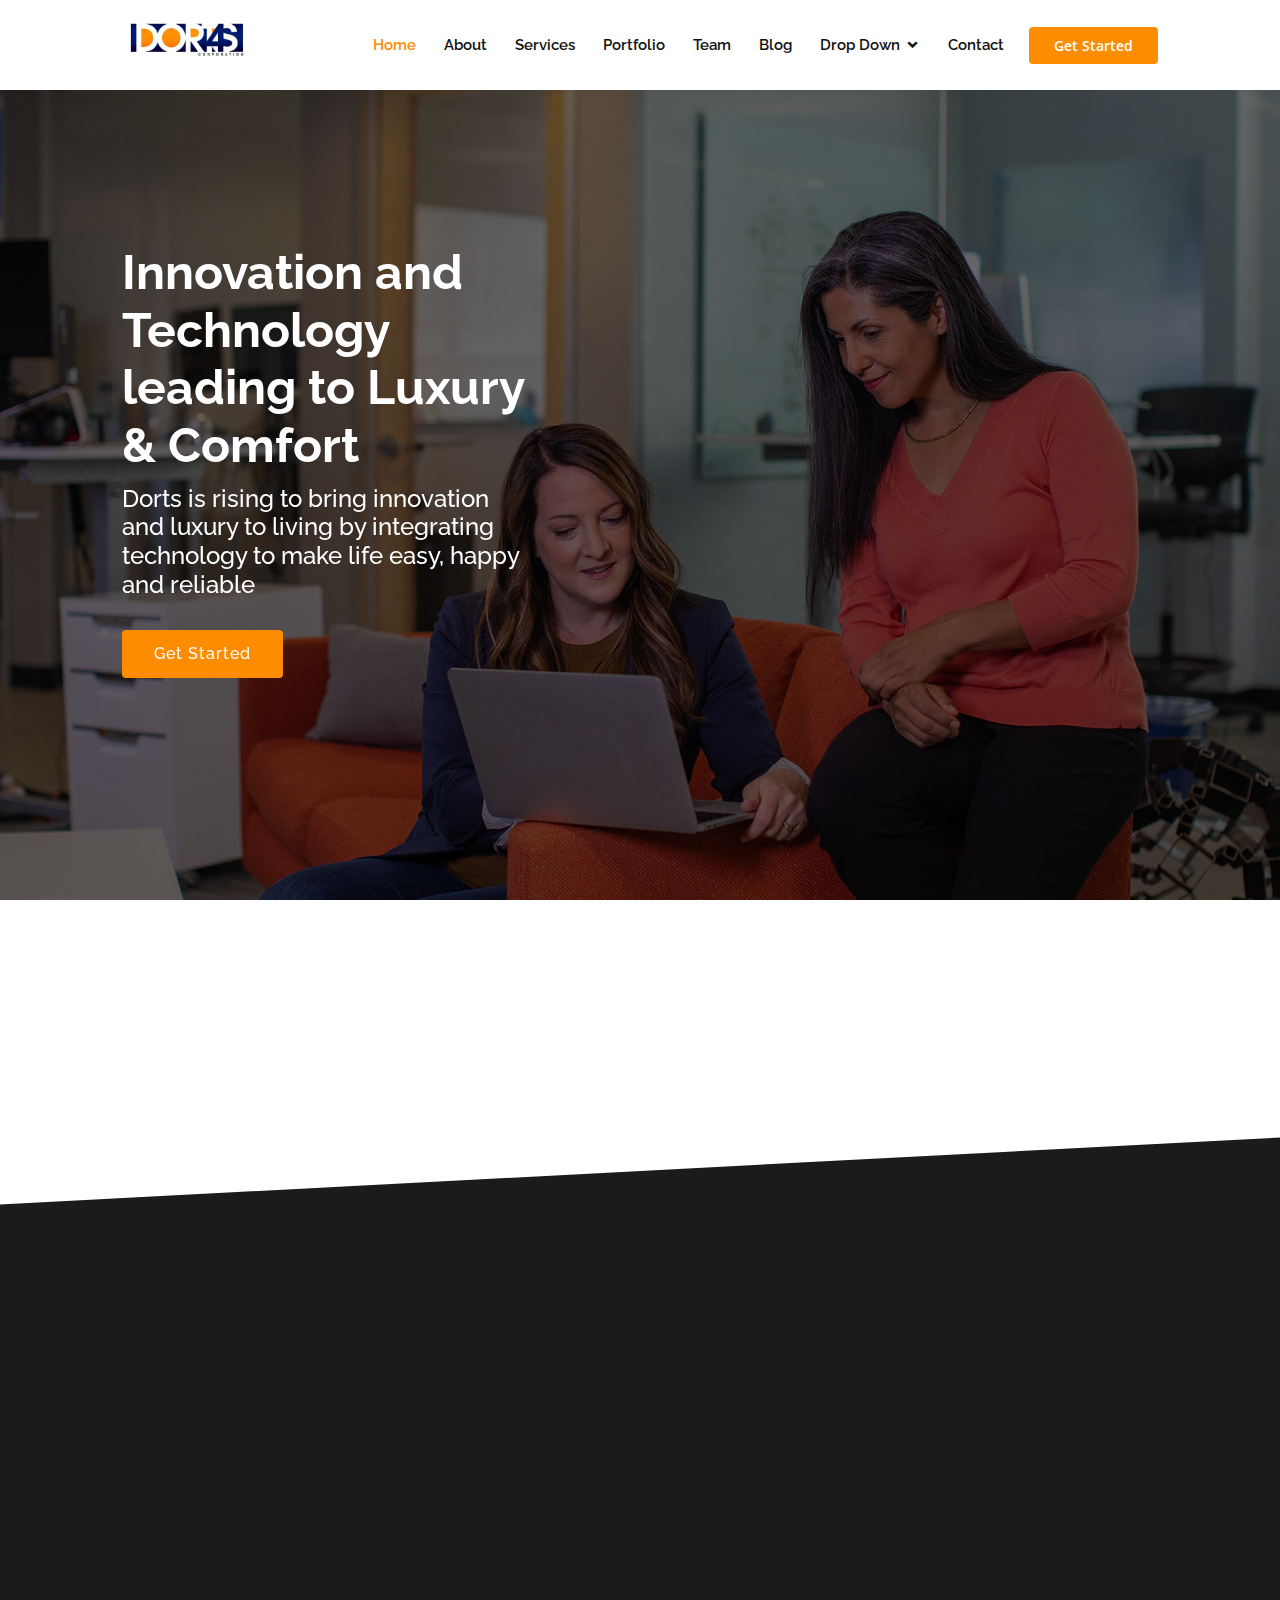
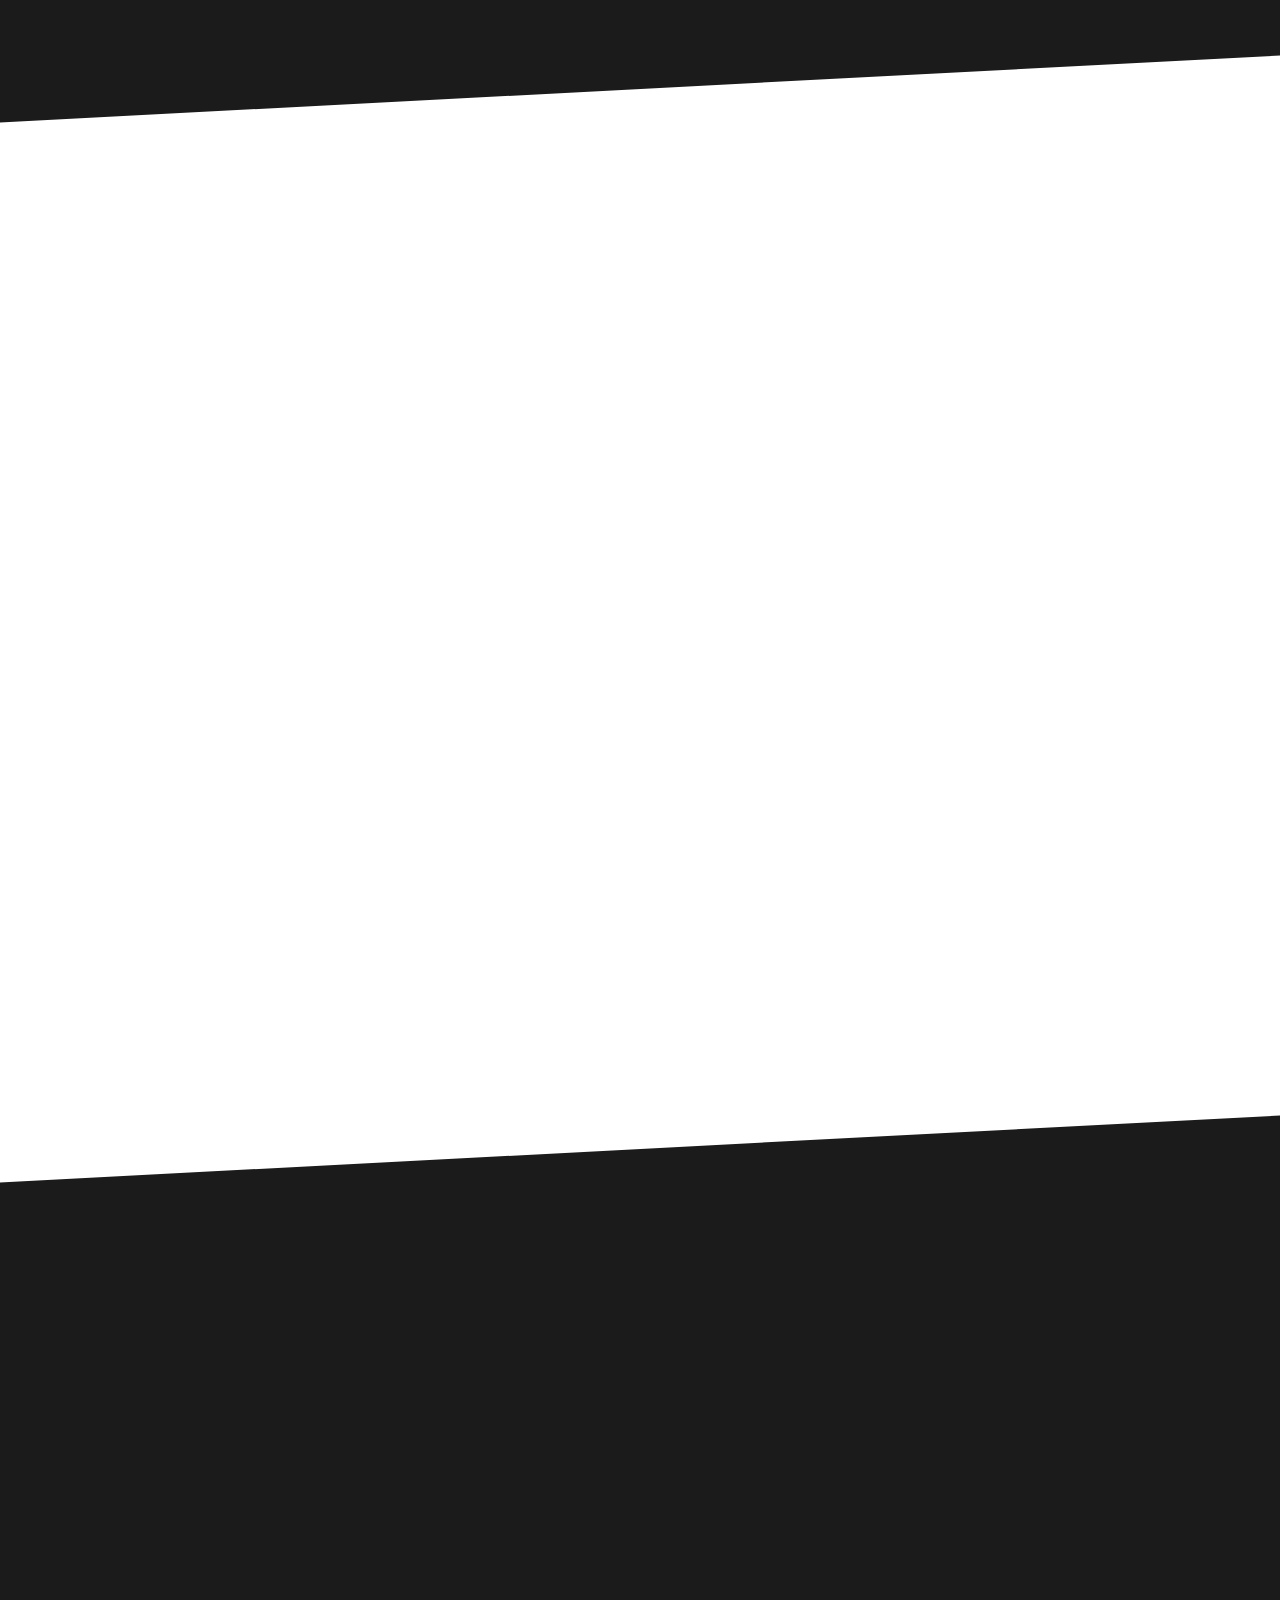
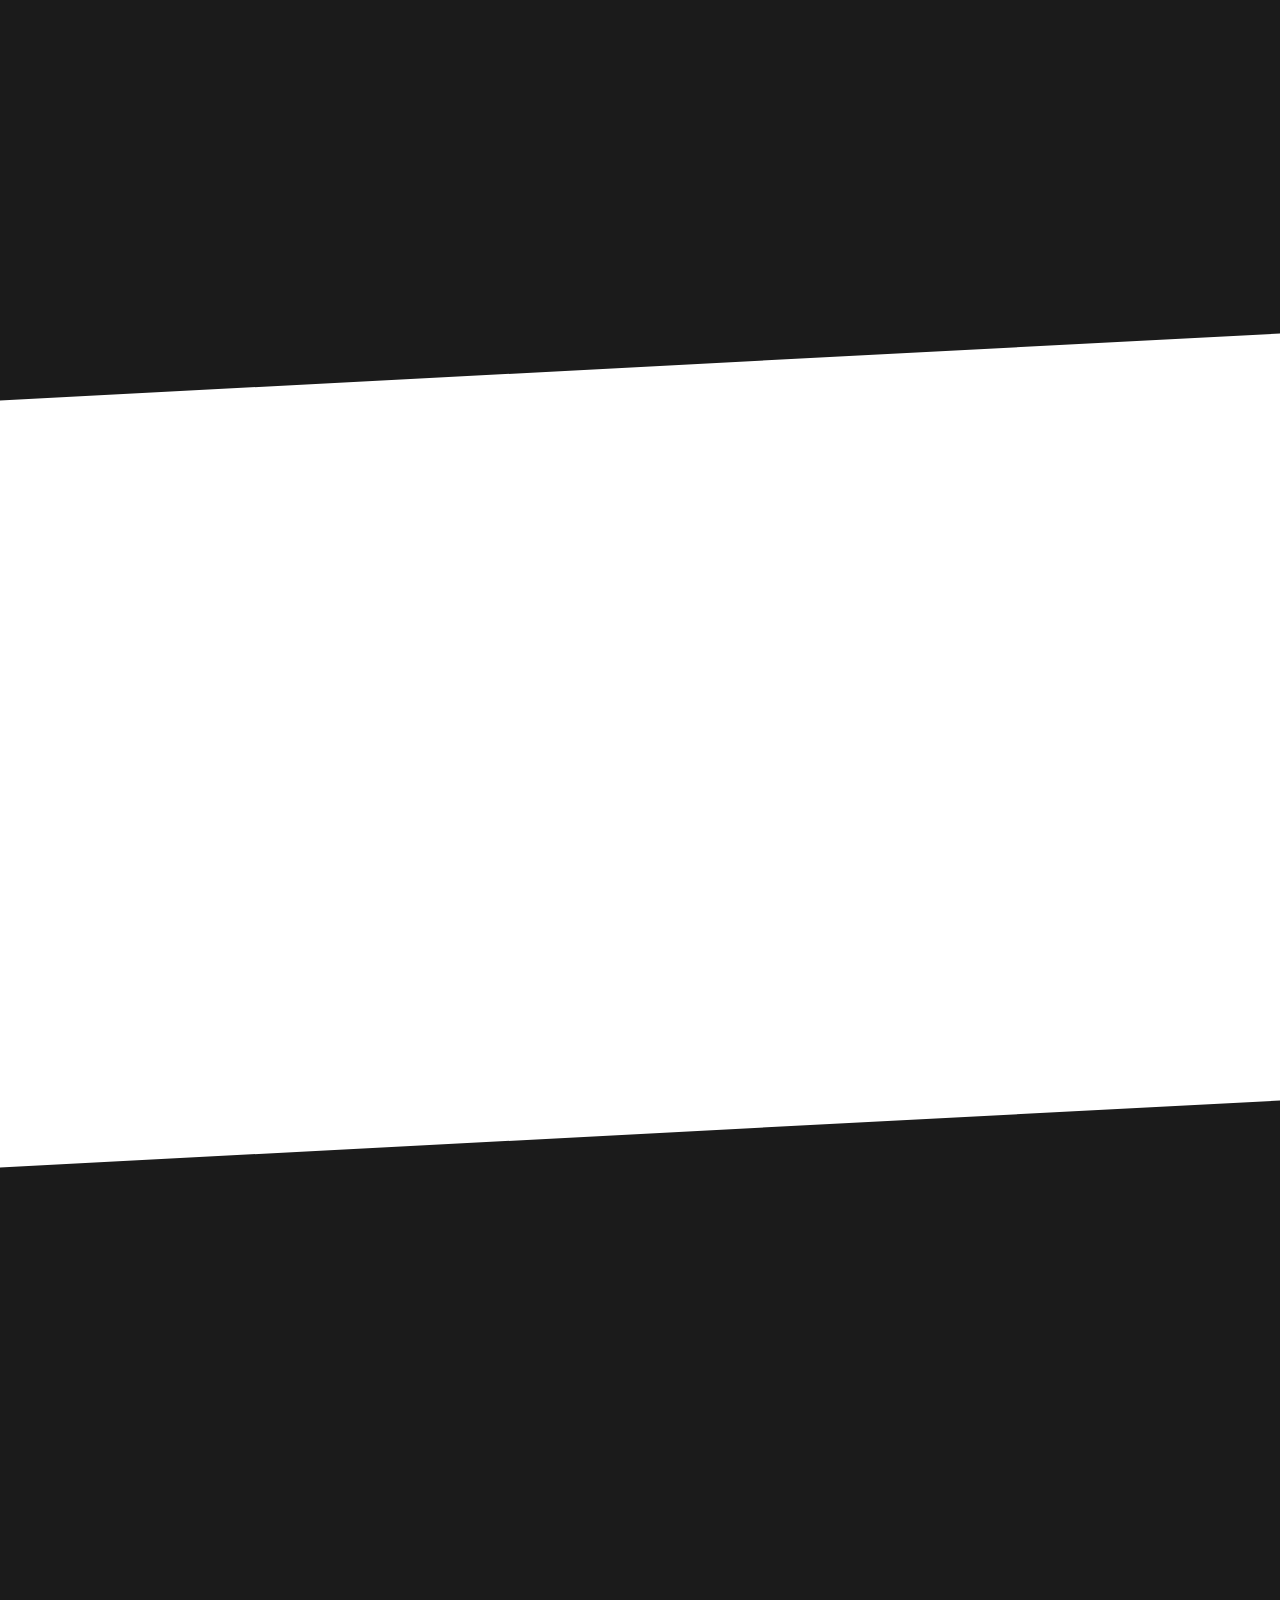
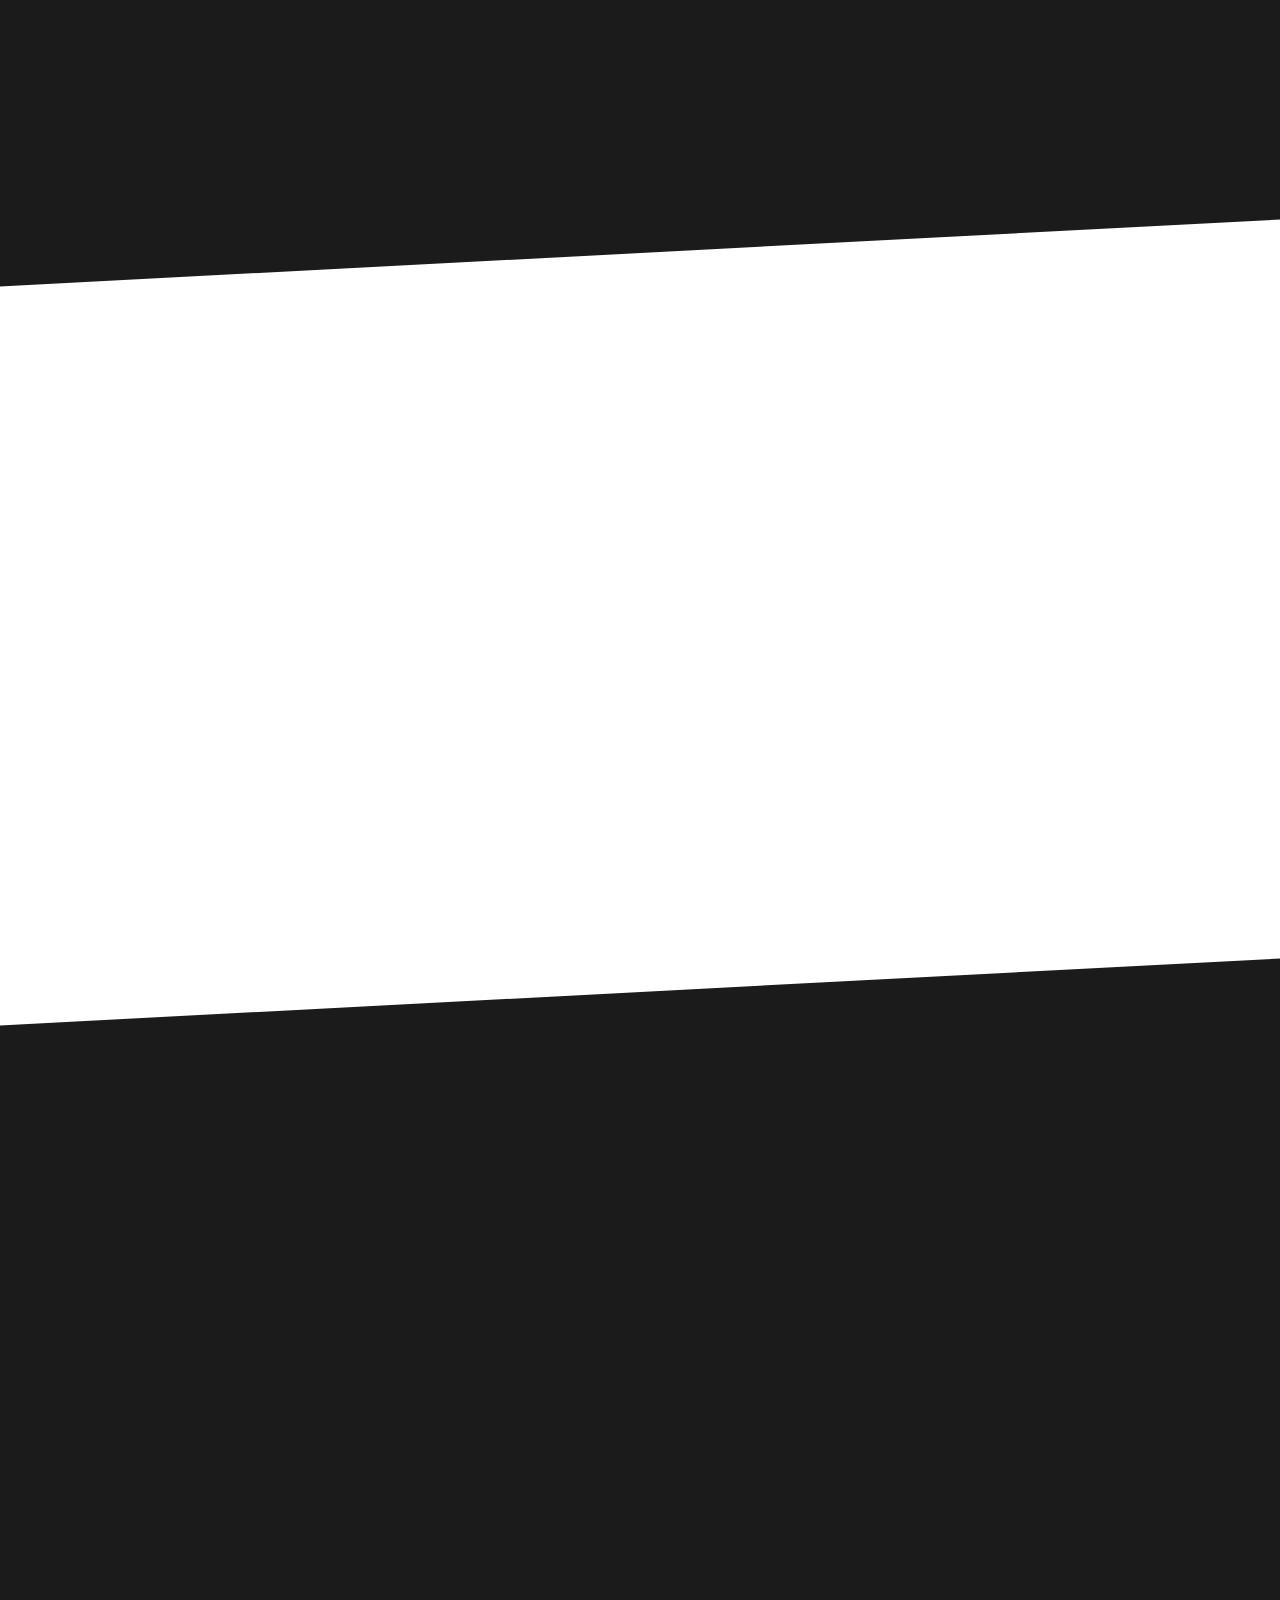
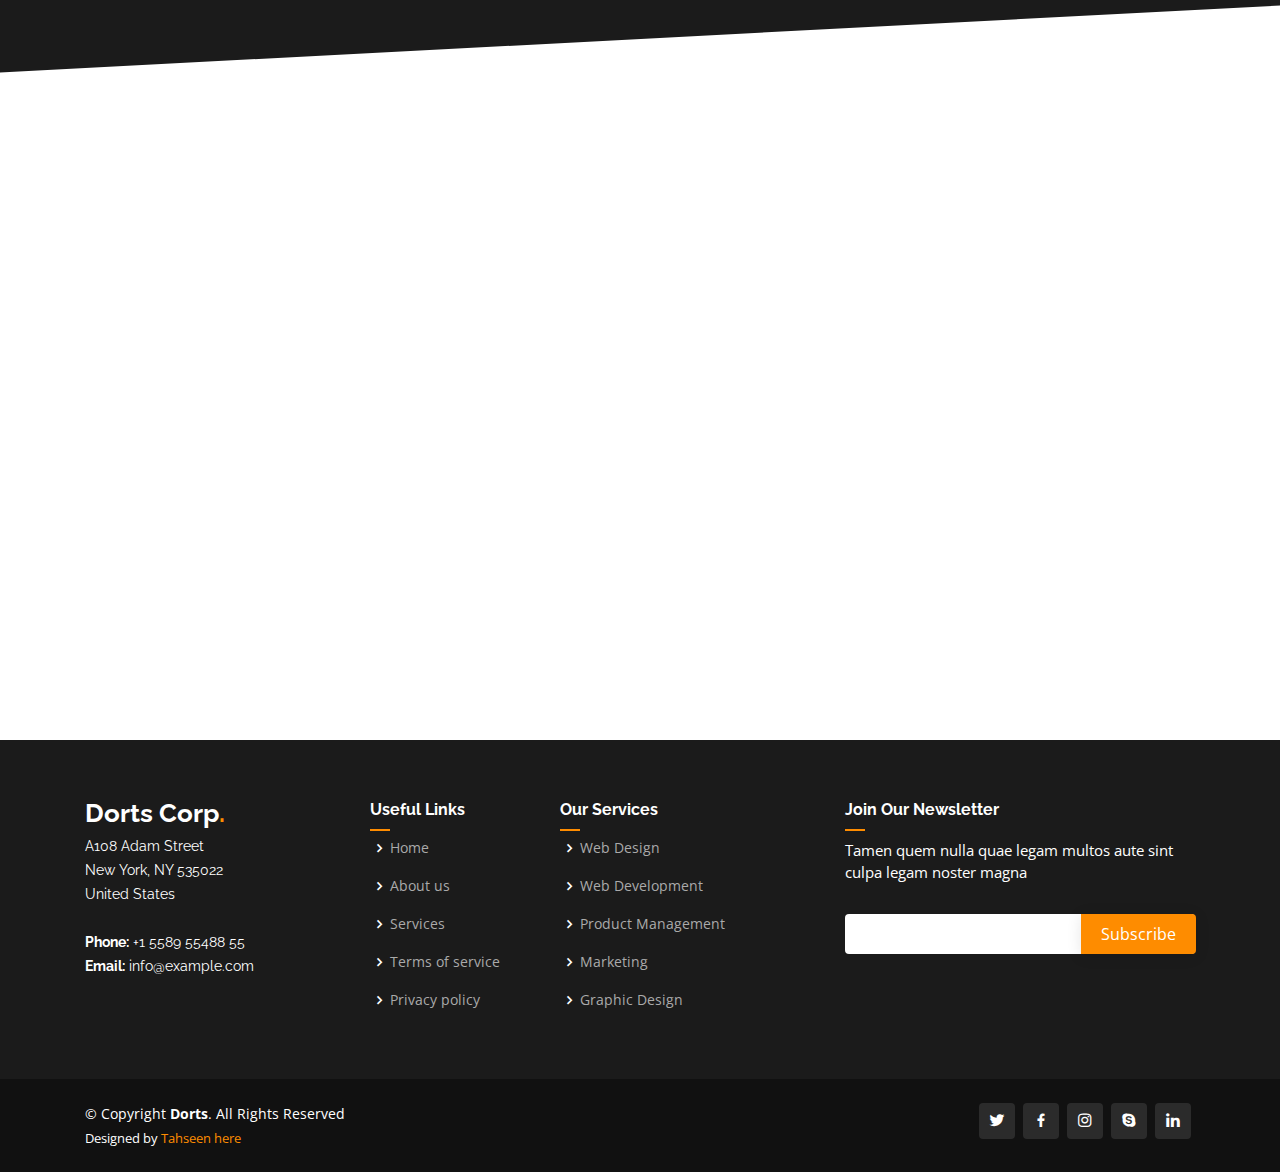
<file: index.html>
<!DOCTYPE html>
<html lang="en">

<head>
  <meta charset="utf-8">
  <meta content="width=device-width, initial-scale=1.0" name="viewport">

  <title>Presento Bootstrap Template - Index</title>
  <meta content="" name="description">
  <meta content="" name="keywords">

  <!-- Favicons -->
  <link href="assets/img/favicon.png" rel="icon">
  <link href="assets/img/apple-touch-icon.png" rel="apple-touch-icon">

  <!-- Google Fonts -->
  <link href="https://fonts.googleapis.com/css?family=Open+Sans:300,300i,400,400i,600,600i,700,700i|Raleway:300,300i,400,400i,500,500i,600,600i,700,700i|Poppins:300,300i,400,400i,500,500i,600,600i,700,700i" rel="stylesheet">

  <!-- Vendor CSS Files -->
  <link href="assets/vendor/bootstrap/css/bootstrap.min.css" rel="stylesheet">
  <link href="assets/vendor/icofont/icofont.min.css" rel="stylesheet">
  <link href="assets/vendor/boxicons/css/boxicons.min.css" rel="stylesheet">
  <link href="assets/vendor/owl.carousel/assets/owl.carousel.min.css" rel="stylesheet">
  <link href="assets/vendor/remixicon/remixicon.css" rel="stylesheet">
  <link href="assets/vendor/venobox/venobox.css" rel="stylesheet">
  <link href="assets/vendor/aos/aos.css" rel="stylesheet">

  <!-- Template Main CSS File -->
  <link href="assets/css/style.css" rel="stylesheet">

  <!-- =======================================================
  * Template Name: Presento - v1.0.0
  * Template URL: https://bootstrapmade.com/presento-bootstrap-portfolio-template/
  * Author: BootstrapMade.com
  * License: https://bootstrapmade.com/license/
  ======================================================== -->
</head>

<body>

  <!-- ======= Header ======= -->
  <header id="header" class="fixed-top">
    <div class="container-fluid">
      <div class="row justify-content-center">
        <div class="col-xl-10 d-flex align-items-center">
                   <!-- <img src="assets/img/dotslogo.png" alt="" ></div> -->
           <!--<h1 class="logo mr-auto"><a href="index.html">Dorts<span>.</span></a></h1>--> 
          <!-- Uncomment below if you prefer to use an image logo -->
          <a href="index.html" class="logo mr-auto"><img src="assets/img/dotslogo.png" alt=""></a>

          <nav class="nav-menu d-none d-lg-block">
            <ul>
              <li class="active"><a href="#header">Home</a></li>
              <li><a href="#about">About</a></li>
              <li><a href="#services">Services</a></li>
              <li><a href="#portfolio">Portfolio</a></li>
              <li><a href="#team">Team</a></li>
              <li><a href="blog.html">Blog</a></li>
              <li class="drop-down"><a href="">Drop Down</a>
                <ul>
                  <li><a href="#">Drop Down 1</a></li>
                  <li class="drop-down"><a href="#">Deep Drop Down</a>
                    <ul>
                      <li><a href="#">Deep Drop Down 1</a></li>
                      <li><a href="#">Deep Drop Down 2</a></li>
                      <li><a href="#">Deep Drop Down 3</a></li>
                      <li><a href="#">Deep Drop Down 4</a></li>
                      <li><a href="#">Deep Drop Down 5</a></li>
                    </ul>
                  </li>
                  <li><a href="#">Drop Down 2</a></li>
                  <li><a href="#">Drop Down 3</a></li>
                  <li><a href="#">Drop Down 4</a></li>
                </ul>
              </li>
              <li><a href="#contact">Contact</a></li>
            </ul>
          </nav><!-- .nav-menu -->

          <a href="#about" class="get-started-btn scrollto">Get Started</a>
        </div>
      </div>

    </div>
  </header><!-- End Header -->

  <!-- ======= Hero Section ======= -->
  <section id="hero" class="d-flex align-items-center">

    <div class="container-fluid" data-aos="zoom-out" data-aos-delay="100">
      <div class="row justify-content-center">
        <div class="col-xl-10">
          <div class="row">
            <div class="col-xl-5">
              <h1>Innovation and Technology leading to Luxury & Comfort </h1>
              <h2>Dorts is rising to bring innovation and luxury to living by integrating  technology to make life easy, happy and reliable</h2>
              <a href="#about" class="btn-get-started scrollto">Get Started</a>
            </div>
          </div>
        </div>
      </div>
    </div>

  </section><!-- End Hero -->

  <main id="main">

    <!-- ======= Clients Section ======= -->
    <section id="clients" class="clients">
      <div class="container-fluid" data-aos="zoom-in">
        <div class="row justify-content-center">
          <div class="col-xl-10">
            <div class="owl-carousel clients-carousel">
              <img src="assets/img/clients/cart.png" alt="">
              <img src="assets/img/clients/client-2.png" alt="">
              <img src="assets/img/clients/client-3.png" alt="">
              <img src="assets/img/clients/client-4.png" alt="">
              <img src="assets/img/clients/client-5.png" alt="">
              <img src="assets/img/clients/client-6.png" alt="">
              <img src="assets/img/clients/client-7.png" alt="">
              <img src="assets/img/clients/client-8.png" alt="">
            </div>
          </div>
        </div>
      </div>
    </section><!-- End Clients Section -->

    <!-- ======= About Section ======= -->
    <section id="about" class="about section-bg">
      <div class="container" data-aos="fade-up">

        <div class="row no-gutters">
          <div class="content col-xl-5 d-flex align-items-stretch">
            <div class="content">
              <h3>Voluptatem dignissimos provident quasi</h3>
              <p>
                Lorem ipsum dolor sit amet, consectetur adipiscing elit, sed do eiusmod tempor incididunt ut labore et dolore magna aliqua. Duis aute irure dolor in reprehenderit
              </p>
              <a href="#" class="about-btn"><span>About us</span> <i class="bx bx-chevron-right"></i></a>
            </div>
          </div>
          <div class="col-xl-7 d-flex align-items-stretch">
            <div class="icon-boxes d-flex flex-column justify-content-center">
              <div class="row">
                <div class="col-md-6 icon-box" data-aos="fade-up" data-aos-delay="100">
                  <i class="bx bx-receipt"></i>
                  <h4>Corporis voluptates sit</h4>
                  <p>Consequuntur sunt aut quasi enim aliquam quae harum pariatur laboris nisi ut aliquip</p>
                </div>
                <div class="col-md-6 icon-box" data-aos="fade-up" data-aos-delay="200">
                  <i class="bx bx-cube-alt"></i>
                  <h4>Ullamco laboris nisi</h4>
                  <p>Excepteur sint occaecat cupidatat non proident, sunt in culpa qui officia deserunt</p>
                </div>
                <div class="col-md-6 icon-box" data-aos="fade-up" data-aos-delay="300">
                  <i class="bx bx-images"></i>
                  <h4>Labore consequatur</h4>
                  <p>Aut suscipit aut cum nemo deleniti aut omnis. Doloribus ut maiores omnis facere</p>
                </div>
                <div class="col-md-6 icon-box" data-aos="fade-up" data-aos-delay="400">
                  <i class="bx bx-shield"></i>
                  <h4>Beatae veritatis</h4>
                  <p>Expedita veritatis consequuntur nihil tempore laudantium vitae denat pacta</p>
                </div>
              </div>
            </div><!-- End .content-->
          </div>
        </div>

      </div>
    </section><!-- End About Section -->

    <!-- ======= Counts Section ======= -->
    <section id="counts" class="counts">
      <div class="container" data-aos="fade-up">

        <div class="row">

          <div class="col-lg-3 col-md-6">
            <div class="count-box">
              <i class="icofont-simple-smile"></i>
              <span data-toggle="counter-up">232</span>
              <p>Happy Clients</p>
            </div>
          </div>

          <div class="col-lg-3 col-md-6 mt-5 mt-md-0">
            <div class="count-box">
              <i class="icofont-document-folder"></i>
              <span data-toggle="counter-up">521</span>
              <p>Projects</p>
            </div>
          </div>

          <div class="col-lg-3 col-md-6 mt-5 mt-lg-0">
            <div class="count-box">
              <i class="icofont-live-support"></i>
              <span data-toggle="counter-up">1,463</span>
              <p>Hours Of Support</p>
            </div>
          </div>

          <div class="col-lg-3 col-md-6 mt-5 mt-lg-0">
            <div class="count-box">
              <i class="icofont-users-alt-5"></i>
              <span data-toggle="counter-up">15</span>
              <p>Hard Workers</p>
            </div>
          </div>

        </div>

      </div>
    </section><!-- End Counts Section -->

    <!-- ======= Tabs Section ======= -->
    <section id="tabs" class="tabs">
      <div class="container" data-aos="fade-up">

        <ul class="nav nav-tabs row d-flex">
          <li class="nav-item col-3">
            <a class="nav-link active show" data-toggle="tab" href="#tab-1">
              <i class="ri-gps-line"></i>
              <h4 class="d-none d-lg-block">Modi sit est dela pireda nest</h4>
            </a>
          </li>
          <li class="nav-item col-3">
            <a class="nav-link" data-toggle="tab" href="#tab-2">
              <i class="ri-body-scan-line"></i>
              <h4 class="d-none d-lg-block">Unde praesenti mara setra le</h4>
            </a>
          </li>
          <li class="nav-item col-3">
            <a class="nav-link" data-toggle="tab" href="#tab-3">
              <i class="ri-sun-line"></i>
              <h4 class="d-none d-lg-block">Pariatur explica nitro dela</h4>
            </a>
          </li>
          <li class="nav-item col-3">
            <a class="nav-link" data-toggle="tab" href="#tab-4">
              <i class="ri-store-line"></i>
              <h4 class="d-none d-lg-block">Nostrum qui dile node</h4>
            </a>
          </li>
        </ul>

        <div class="tab-content">
          <div class="tab-pane active show" id="tab-1">
            <div class="row">
              <div class="col-lg-6 order-2 order-lg-1 mt-3 mt-lg-0" data-aos="fade-up" data-aos-delay="100">
                <h3>Voluptatem dignissimos provident quasi corporis voluptates sit assumenda.</h3>
                <p class="font-italic">
                  Lorem ipsum dolor sit amet, consectetur adipiscing elit, sed do eiusmod tempor incididunt ut labore et dolore
                  magna aliqua.
                </p>
                <ul>
                  <li><i class="ri-check-double-line"></i> Ullamco laboris nisi ut aliquip ex ea commodo consequat.</li>
                  <li><i class="ri-check-double-line"></i> Duis aute irure dolor in reprehenderit in voluptate velit.</li>
                  <li><i class="ri-check-double-line"></i> Ullamco laboris nisi ut aliquip ex ea commodo consequat. Duis aute irure dolor in reprehenderit in voluptate trideta storacalaperda mastiro dolore eu fugiat nulla pariatur.</li>
                </ul>
                <p>
                  Ullamco laboris nisi ut aliquip ex ea commodo consequat. Duis aute irure dolor in reprehenderit in voluptate
                  velit esse cillum dolore eu fugiat nulla pariatur. Excepteur sint occaecat cupidatat non proident, sunt in
                  culpa qui officia deserunt mollit anim id est laborum
                </p>
              </div>
              <div class="col-lg-6 order-1 order-lg-2 text-center" data-aos="fade-up" data-aos-delay="200">
                <img src="assets/img/tabs-1.jpg" alt="" class="img-fluid">
              </div>
            </div>
          </div>
          <div class="tab-pane" id="tab-2">
            <div class="row">
              <div class="col-lg-6 order-2 order-lg-1 mt-3 mt-lg-0">
                <h3>Neque exercitationem debitis soluta quos debitis quo mollitia officia est</h3>
                <p>
                  Ullamco laboris nisi ut aliquip ex ea commodo consequat. Duis aute irure dolor in reprehenderit in voluptate
                  velit esse cillum dolore eu fugiat nulla pariatur. Excepteur sint occaecat cupidatat non proident, sunt in
                  culpa qui officia deserunt mollit anim id est laborum
                </p>
                <p class="font-italic">
                  Lorem ipsum dolor sit amet, consectetur adipiscing elit, sed do eiusmod tempor incididunt ut labore et dolore
                  magna aliqua.
                </p>
                <ul>
                  <li><i class="ri-check-double-line"></i> Ullamco laboris nisi ut aliquip ex ea commodo consequat.</li>
                  <li><i class="ri-check-double-line"></i> Duis aute irure dolor in reprehenderit in voluptate velit.</li>
                  <li><i class="ri-check-double-line"></i> Provident mollitia neque rerum asperiores dolores quos qui a. Ipsum neque dolor voluptate nisi sed.</li>
                  <li><i class="ri-check-double-line"></i> Ullamco laboris nisi ut aliquip ex ea commodo consequat. Duis aute irure dolor in reprehenderit in voluptate trideta storacalaperda mastiro dolore eu fugiat nulla pariatur.</li>
                </ul>
              </div>
              <div class="col-lg-6 order-1 order-lg-2 text-center">
                <img src="assets/img/tabs-2.jpg" alt="" class="img-fluid">
              </div>
            </div>
          </div>
          <div class="tab-pane" id="tab-3">
            <div class="row">
              <div class="col-lg-6 order-2 order-lg-1 mt-3 mt-lg-0">
                <h3>Voluptatibus commodi ut accusamus ea repudiandae ut autem dolor ut assumenda</h3>
                <p>
                  Ullamco laboris nisi ut aliquip ex ea commodo consequat. Duis aute irure dolor in reprehenderit in voluptate
                  velit esse cillum dolore eu fugiat nulla pariatur. Excepteur sint occaecat cupidatat non proident, sunt in
                  culpa qui officia deserunt mollit anim id est laborum
                </p>
                <ul>
                  <li><i class="ri-check-double-line"></i> Ullamco laboris nisi ut aliquip ex ea commodo consequat.</li>
                  <li><i class="ri-check-double-line"></i> Duis aute irure dolor in reprehenderit in voluptate velit.</li>
                  <li><i class="ri-check-double-line"></i> Provident mollitia neque rerum asperiores dolores quos qui a. Ipsum neque dolor voluptate nisi sed.</li>
                </ul>
                <p class="font-italic">
                  Lorem ipsum dolor sit amet, consectetur adipiscing elit, sed do eiusmod tempor incididunt ut labore et dolore
                  magna aliqua.
                </p>
              </div>
              <div class="col-lg-6 order-1 order-lg-2 text-center">
                <img src="assets/img/tabs-3.jpg" alt="" class="img-fluid">
              </div>
            </div>
          </div>
          <div class="tab-pane" id="tab-4">
            <div class="row">
              <div class="col-lg-6 order-2 order-lg-1 mt-3 mt-lg-0">
                <h3>Omnis fugiat ea explicabo sunt dolorum asperiores sequi inventore rerum</h3>
                <p>
                  Ullamco laboris nisi ut aliquip ex ea commodo consequat. Duis aute irure dolor in reprehenderit in voluptate
                  velit esse cillum dolore eu fugiat nulla pariatur. Excepteur sint occaecat cupidatat non proident, sunt in
                  culpa qui officia deserunt mollit anim id est laborum
                </p>
                <p class="font-italic">
                  Lorem ipsum dolor sit amet, consectetur adipiscing elit, sed do eiusmod tempor incididunt ut labore et dolore
                  magna aliqua.
                </p>
                <ul>
                  <li><i class="ri-check-double-line"></i> Ullamco laboris nisi ut aliquip ex ea commodo consequat.</li>
                  <li><i class="ri-check-double-line"></i> Duis aute irure dolor in reprehenderit in voluptate velit.</li>
                  <li><i class="ri-check-double-line"></i> Ullamco laboris nisi ut aliquip ex ea commodo consequat. Duis aute irure dolor in reprehenderit in voluptate trideta storacalaperda mastiro dolore eu fugiat nulla pariatur.</li>
                </ul>
              </div>
              <div class="col-lg-6 order-1 order-lg-2 text-center">
                <img src="assets/img/tabs-4.jpg" alt="" class="img-fluid">
              </div>
            </div>
          </div>
        </div>

      </div>
    </section><!-- End Tabs Section -->

    <!-- ======= Services Section ======= -->
    <section id="services" class="services section-bg ">
      <div class="container" data-aos="fade-up">

        <div class="section-title">
          <h2>Services</h2>
          <p>Magnam dolores commodi suscipit. Necessitatibus eius consequatur ex aliquid fuga eum quidem. Sit sint consectetur velit. Quisquam quos quisquam cupiditate. Et nemo qui impedit suscipit alias ea.</p>
        </div>

        <div class="row">
          <div class="col-md-6">
            <div class="icon-box" data-aos="fade-up" data-aos-delay="100">
              <i class="icofont-computer"></i>
              <h4><a href="#">Lorem Ipsum</a></h4>
              <p>Voluptatum deleniti atque corrupti quos dolores et quas molestias excepturi sint occaecati cupiditate non provident</p>
            </div>
          </div>
          <div class="col-md-6 mt-4 mt-md-0">
            <div class="icon-box" data-aos="fade-up" data-aos-delay="200">
              <i class="icofont-chart-bar-graph"></i>
              <h4><a href="#">Dolor Sitema</a></h4>
              <p>Minim veniam, quis nostrud exercitation ullamco laboris nisi ut aliquip ex ea commodo consequat tarad limino ata</p>
            </div>
          </div>
          <div class="col-md-6 mt-4 mt-md-0">
            <div class="icon-box" data-aos="fade-up" data-aos-delay="300">
              <i class="icofont-image"></i>
              <h4><a href="#">Sed ut perspiciatis</a></h4>
              <p>Duis aute irure dolor in reprehenderit in voluptate velit esse cillum dolore eu fugiat nulla pariatur</p>
            </div>
          </div>
          <div class="col-md-6 mt-4 mt-md-0">
            <div class="icon-box" data-aos="fade-up" data-aos-delay="400">
              <i class="icofont-settings"></i>
              <h4><a href="#">Nemo Enim</a></h4>
              <p>Excepteur sint occaecat cupidatat non proident, sunt in culpa qui officia deserunt mollit anim id est laborum</p>
            </div>
          </div>
          <div class="col-md-6 mt-4 mt-md-0">
            <div class="icon-box" data-aos="fade-up" data-aos-delay="500">
              <i class="icofont-earth"></i>
              <h4><a href="#">Magni Dolore</a></h4>
              <p>At vero eos et accusamus et iusto odio dignissimos ducimus qui blanditiis praesentium voluptatum deleniti atque</p>
            </div>
          </div>
          <div class="col-md-6 mt-4 mt-md-0">
            <div class="icon-box" data-aos="fade-up" data-aos-delay="600">
              <i class="icofont-tasks-alt"></i>
              <h4><a href="#">Eiusmod Tempor</a></h4>
              <p>Et harum quidem rerum facilis est et expedita distinctio. Nam libero tempore, cum soluta nobis est eligendi</p>
            </div>
          </div>
        </div>

      </div>
    </section><!-- End Services Section -->

    <!-- ======= Portfolio Section ======= -->
    <!-- <section id="portfolio" class="portfolio">
      <div class="container" data-aos="fade-up">

        <div class="section-title">
          <h2>Portfolio</h2>
          <p>Magnam dolores commodi suscipit. Necessitatibus eius consequatur ex aliquid fuga eum quidem. Sit sint consectetur velit. Quisquam quos quisquam cupiditate. Et nemo qui impedit suscipit alias ea.</p>
        </div>

        <div class="row" data-aos="fade-up" data-aos-delay="100">
          <div class="col-lg-12 d-flex justify-content-center">
            <ul id="portfolio-flters">
              <li data-filter="*" class="filter-active">All</li>
              <li data-filter=".filter-app">App</li>
              <li data-filter=".filter-card">Card</li>
              <li data-filter=".filter-web">Web</li>
            </ul>
          </div>
        </div>

        <div class="row portfolio-container" data-aos="fade-up" data-aos-delay="200">

          <div class="col-lg-4 col-md-6 portfolio-item filter-app">
            <div class="portfolio-wrap">
              <img src="assets/img/portfolio/portfolio-1.jpg" class="img-fluid" alt="">
              <div class="portfolio-info">
                <h4>App 1</h4>
                <p>App</p>
                <div class="portfolio-links">
                  <a href="assets/img/portfolio/portfolio-1.jpg" data-gall="portfolioGallery" class="venobox" title="App 1"><i class="bx bx-plus"></i></a>
                  <a href="portfolio-details.html" title="More Details"><i class="bx bx-link"></i></a>
                </div>
              </div>
            </div>
          </div>

          <div class="col-lg-4 col-md-6 portfolio-item filter-web">
            <div class="portfolio-wrap">
              <img src="assets/img/portfolio/portfolio-2.jpg" class="img-fluid" alt="">
              <div class="portfolio-info">
                <h4>Web 3</h4>
                <p>Web</p>
                <div class="portfolio-links">
                  <a href="assets/img/portfolio/portfolio-2.jpg" data-gall="portfolioGallery" class="venobox" title="Web 3"><i class="bx bx-plus"></i></a>
                  <a href="portfolio-details.html" title="More Details"><i class="bx bx-link"></i></a>
                </div>
              </div>
            </div>
          </div>

          <div class="col-lg-4 col-md-6 portfolio-item filter-app">
            <div class="portfolio-wrap">
              <img src="assets/img/portfolio/portfolio-3.jpg" class="img-fluid" alt="">
              <div class="portfolio-info">
                <h4>App 2</h4>
                <p>App</p>
                <div class="portfolio-links">
                  <a href="assets/img/portfolio/portfolio-3.jpg" data-gall="portfolioGallery" class="venobox" title="App 2"><i class="bx bx-plus"></i></a>
                  <a href="portfolio-details.html" title="More Details"><i class="bx bx-link"></i></a>
                </div>
              </div>
            </div>
          </div>

          <div class="col-lg-4 col-md-6 portfolio-item filter-card">
            <div class="portfolio-wrap">
              <img src="assets/img/portfolio/portfolio-4.jpg" class="img-fluid" alt="">
              <div class="portfolio-info">
                <h4>Card 2</h4>
                <p>Card</p>
                <div class="portfolio-links">
                  <a href="assets/img/portfolio/portfolio-4.jpg" data-gall="portfolioGallery" class="venobox" title="Card 2"><i class="bx bx-plus"></i></a>
                  <a href="portfolio-details.html" title="More Details"><i class="bx bx-link"></i></a>
                </div>
              </div>
            </div>
          </div>

          <div class="col-lg-4 col-md-6 portfolio-item filter-web">
            <div class="portfolio-wrap">
              <img src="assets/img/portfolio/portfolio-5.jpg" class="img-fluid" alt="">
              <div class="portfolio-info">
                <h4>Web 2</h4>
                <p>Web</p>
                <div class="portfolio-links">
                  <a href="assets/img/portfolio/portfolio-5.jpg" data-gall="portfolioGallery" class="venobox" title="Web 2"><i class="bx bx-plus"></i></a>
                  <a href="portfolio-details.html" title="More Details"><i class="bx bx-link"></i></a>
                </div>
              </div>
            </div>
          </div>

          <div class="col-lg-4 col-md-6 portfolio-item filter-app">
            <div class="portfolio-wrap">
              <img src="assets/img/portfolio/portfolio-6.jpg" class="img-fluid" alt="">
              <div class="portfolio-info">
                <h4>App 3</h4>
                <p>App</p>
                <div class="portfolio-links">
                  <a href="assets/img/portfolio/portfolio-6.jpg" data-gall="portfolioGallery" class="venobox" title="App 3"><i class="bx bx-plus"></i></a>
                  <a href="portfolio-details.html" title="More Details"><i class="bx bx-link"></i></a>
                </div>
              </div>
            </div>
          </div>

          <div class="col-lg-4 col-md-6 portfolio-item filter-card">
            <div class="portfolio-wrap">
              <img src="assets/img/portfolio/portfolio-7.jpg" class="img-fluid" alt="">
              <div class="portfolio-info">
                <h4>Card 1</h4>
                <p>Card</p>
                <div class="portfolio-links">
                  <a href="assets/img/portfolio/portfolio-7.jpg" data-gall="portfolioGallery" class="venobox" title="Card 1"><i class="bx bx-plus"></i></a>
                  <a href="portfolio-details.html" title="More Details"><i class="bx bx-link"></i></a>
                </div>
              </div>
            </div>
          </div>

          <div class="col-lg-4 col-md-6 portfolio-item filter-card">
            <div class="portfolio-wrap">
              <img src="assets/img/portfolio/portfolio-8.jpg" class="img-fluid" alt="">
              <div class="portfolio-info">
                <h4>Card 3</h4>
                <p>Card</p>
                <div class="portfolio-links">
                  <a href="assets/img/portfolio/portfolio-8.jpg" data-gall="portfolioGallery" class="venobox" title="Card 3"><i class="bx bx-plus"></i></a>
                  <a href="portfolio-details.html" title="More Details"><i class="bx bx-link"></i></a>
                </div>
              </div>
            </div>
          </div>

          <div class="col-lg-4 col-md-6 portfolio-item filter-web">
            <div class="portfolio-wrap">
              <img src="assets/img/portfolio/portfolio-9.jpg" class="img-fluid" alt="">
              <div class="portfolio-info">
                <h4>Web 3</h4>
                <p>Web</p>
                <div class="portfolio-links">
                  <a href="assets/img/portfolio/portfolio-9.jpg" data-gall="portfolioGallery" class="venobox" title="Web 3"><i class="bx bx-plus"></i></a>
                  <a href="portfolio-details.html" title="More Details"><i class="bx bx-link"></i></a>
                </div>
              </div>
            </div>
          </div>

        </div>

      </div>
    </section>End Portfolio Section -->

    <!-- ======= Testimonials Section ======= -->
    <section id="testimonials" class="testimonials">
      <div class="container" data-aos="fade-up">
        <div class="section-title">
          <h2>Testimonials</h2>
          <p>Magnam dolores commodi suscipit. Necessitatibus eius consequatur ex aliquid fuga eum quidem. Sit sint consectetur velit. Quisquam quos quisquam cupiditate. Et nemo qui impedit suscipit alias ea.</p>
        </div>
      </div>

      <div class="container-fluid">

        <div class="row justify-content-center" data-aos="fade-up" data-aos-delay="100">
          <div class="col-xl-10">
            <div class="owl-carousel testimonials-carousel">

              <div class="testimonial-wrap">
                <div class="testimonial-item">
                  <img src="assets/img/testimonials/testimonials-1.jpg" class="testimonial-img" alt="">
                  <h3>Saul Goodman</h3>
                  <h4>Ceo &amp; Founder</h4>
                  <p>
                    <i class="bx bxs-quote-alt-left quote-icon-left"></i>
                    Proin iaculis purus consequat sem cure digni ssim donec porttitora entum suscipit rhoncus. Accusantium quam, ultricies eget id, aliquam eget nibh et. Maecen aliquam, risus at semper.
                    <i class="bx bxs-quote-alt-right quote-icon-right"></i>
                  </p>
                </div>
              </div>

              <div class="testimonial-wrap">
                <div class="testimonial-item">
                  <img src="assets/img/testimonials/testimonials-2.jpg" class="testimonial-img" alt="">
                  <h3>Sara Wilsson</h3>
                  <h4>Designer</h4>
                  <p>
                    <i class="bx bxs-quote-alt-left quote-icon-left"></i>
                    Export tempor illum tamen malis malis eram quae irure esse labore quem cillum quid cillum eram malis quorum velit fore eram velit sunt aliqua noster fugiat irure amet legam anim culpa.
                    <i class="bx bxs-quote-alt-right quote-icon-right"></i>
                  </p>
                </div>
              </div>

              <div class="testimonial-wrap">
                <div class="testimonial-item">
                  <img src="assets/img/testimonials/testimonials-3.jpg" class="testimonial-img" alt="">
                  <h3>Jena Karlis</h3>
                  <h4>Store Owner</h4>
                  <p>
                    <i class="bx bxs-quote-alt-left quote-icon-left"></i>
                    Enim nisi quem export duis labore cillum quae magna enim sint quorum nulla quem veniam duis minim tempor labore quem eram duis noster aute amet eram fore quis sint minim.
                    <i class="bx bxs-quote-alt-right quote-icon-right"></i>
                  </p>
                </div>
              </div>

              <div class="testimonial-wrap">
                <div class="testimonial-item">
                  <img src="assets/img/testimonials/testimonials-4.jpg" class="testimonial-img" alt="">
                  <h3>Matt Brandon</h3>
                  <h4>Freelancer</h4>
                  <p>
                    <i class="bx bxs-quote-alt-left quote-icon-left"></i>
                    Fugiat enim eram quae cillum dolore dolor amet nulla culpa multos export minim fugiat minim velit minim dolor enim duis veniam ipsum anim magna sunt elit fore quem dolore labore illum veniam.
                    <i class="bx bxs-quote-alt-right quote-icon-right"></i>
                  </p>
                </div>
              </div>

              <div class="testimonial-wrap">
                <div class="testimonial-item">
                  <img src="assets/img/testimonials/testimonials-5.jpg" class="testimonial-img" alt="">
                  <h3>John Larson</h3>
                  <h4>Entrepreneur</h4>
                  <p>
                    <i class="bx bxs-quote-alt-left quote-icon-left"></i>
                    Quis quorum aliqua sint quem legam fore sunt eram irure aliqua veniam tempor noster veniam enim culpa labore duis sunt culpa nulla illum cillum fugiat esse veniam culpa fore nisi cillum quid.
                    <i class="bx bxs-quote-alt-right quote-icon-right"></i>
                  </p>
                </div>
              </div>

            </div>
          </div>
        </div>

      </div>
    </section><!-- End Testimonials Section -->

    <!-- ======= Pricing Section ======= -->
    <section id="pricing" class="pricing section-bg">
      <div class="container" data-aos="fade-up">

        <div class="section-title">
          <h2>Pricing</h2>
          <p>Magnam dolores commodi suscipit. Necessitatibus eius consequatur ex aliquid fuga eum quidem. Sit sint consectetur velit. Quisquam quos quisquam cupiditate. Et nemo qui impedit suscipit alias ea.</p>
        </div>

        <div class="row">

          <div class="col-lg-4 col-md-6">
            <div class="box" data-aos="fade-up" data-aos-delay="100">
              <h3>Free</h3>
              <h4><sup>$</sup>0<span> / month</span></h4>
              <ul>
                <li>Aida dere</li>
                <li>Nec feugiat nisl</li>
                <li>Nulla at volutpat dola</li>
                <li class="na">Pharetra massa</li>
                <li class="na">Massa ultricies mi</li>
              </ul>
              <div class="btn-wrap">
                <a href="#" class="btn-buy">Buy Now</a>
              </div>
            </div>
          </div>

          <div class="col-lg-4 col-md-6 mt-4 mt-md-0">
            <div class="box featured" data-aos="fade-up" data-aos-delay="200">
              <h3>Business</h3>
              <h4><sup>$</sup>19<span> / month</span></h4>
              <ul>
                <li>Aida dere</li>
                <li>Nec feugiat nisl</li>
                <li>Nulla at volutpat dola</li>
                <li>Pharetra massa</li>
                <li class="na">Massa ultricies mi</li>
              </ul>
              <div class="btn-wrap">
                <a href="#" class="btn-buy">Buy Now</a>
              </div>
            </div>
          </div>

          <div class="col-lg-4 col-md-6 mt-4 mt-lg-0">
            <div class="box" data-aos="fade-up" data-aos-delay="300">
              <h3>Developer</h3>
              <h4><sup>$</sup>29<span> / month</span></h4>
              <ul>
                <li>Aida dere</li>
                <li>Nec feugiat nisl</li>
                <li>Nulla at volutpat dola</li>
                <li>Pharetra massa</li>
                <li>Massa ultricies mi</li>
              </ul>
              <div class="btn-wrap">
                <a href="#" class="btn-buy">Buy Now</a>
              </div>
            </div>
          </div>

        </div>

      </div>
    </section><!-- End Pricing Section -->

    <!-- ======= Frequently Asked Questions Section ======= -->
    <section id="faq" class="faq">
      <div class="container" data-aos="fade-up">

        <div class="section-title">
          <h2>Frequently Asked Questions</h2>
        </div>

        <ul class="faq-list" data-aos="fade-up">

          <li>
            <a data-toggle="collapse" class="collapsed" href="#faq1">Non consectetur a erat nam at lectus urna duis? <i class="bx bx-chevron-down icon-show"></i><i class="bx bx-x icon-close"></i></a>
            <div id="faq1" class="collapse" data-parent=".faq-list">
              <p>
                Feugiat pretium nibh ipsum consequat. Tempus iaculis urna id volutpat lacus laoreet non curabitur gravida. Venenatis lectus magna fringilla urna porttitor rhoncus dolor purus non.
              </p>
            </div>
          </li>

          <li>
            <a data-toggle="collapse" href="#faq2" class="collapsed">Feugiat scelerisque varius morbi enim nunc faucibus a pellentesque? <i class="bx bx-chevron-down icon-show"></i><i class="bx bx-x icon-close"></i></a>
            <div id="faq2" class="collapse" data-parent=".faq-list">
              <p>
                Dolor sit amet consectetur adipiscing elit pellentesque habitant morbi. Id interdum velit laoreet id donec ultrices. Fringilla phasellus faucibus scelerisque eleifend donec pretium. Est pellentesque elit ullamcorper dignissim. Mauris ultrices eros in cursus turpis massa tincidunt dui.
              </p>
            </div>
          </li>

          <li>
            <a data-toggle="collapse" href="#faq3" class="collapsed">Dolor sit amet consectetur adipiscing elit pellentesque habitant morbi? <i class="bx bx-chevron-down icon-show"></i><i class="bx bx-x icon-close"></i></a>
            <div id="faq3" class="collapse" data-parent=".faq-list">
              <p>
                Eleifend mi in nulla posuere sollicitudin aliquam ultrices sagittis orci. Faucibus pulvinar elementum integer enim. Sem nulla pharetra diam sit amet nisl suscipit. Rutrum tellus pellentesque eu tincidunt. Lectus urna duis convallis convallis tellus. Urna molestie at elementum eu facilisis sed odio morbi quis
              </p>
            </div>
          </li>

          <li>
            <a data-toggle="collapse" href="#faq4" class="collapsed">Ac odio tempor orci dapibus. Aliquam eleifend mi in nulla? <i class="bx bx-chevron-down icon-show"></i><i class="bx bx-x icon-close"></i></a>
            <div id="faq4" class="collapse" data-parent=".faq-list">
              <p>
                Dolor sit amet consectetur adipiscing elit pellentesque habitant morbi. Id interdum velit laoreet id donec ultrices. Fringilla phasellus faucibus scelerisque eleifend donec pretium. Est pellentesque elit ullamcorper dignissim. Mauris ultrices eros in cursus turpis massa tincidunt dui.
              </p>
            </div>
          </li>

          <li>
            <a data-toggle="collapse" href="#faq5" class="collapsed">Tempus quam pellentesque nec nam aliquam sem et tortor consequat? <i class="bx bx-chevron-down icon-show"></i><i class="bx bx-x icon-close"></i></a>
            <div id="faq5" class="collapse" data-parent=".faq-list">
              <p>
                Molestie a iaculis at erat pellentesque adipiscing commodo. Dignissim suspendisse in est ante in. Nunc vel risus commodo viverra maecenas accumsan. Sit amet nisl suscipit adipiscing bibendum est. Purus gravida quis blandit turpis cursus in
              </p>
            </div>
          </li>

          <li>
            <a data-toggle="collapse" href="#faq6" class="collapsed">Tortor vitae purus faucibus ornare. Varius vel pharetra vel turpis nunc eget lorem dolor? <i class="bx bx-chevron-down icon-show"></i><i class="bx bx-x icon-close"></i></a>
            <div id="faq6" class="collapse" data-parent=".faq-list">
              <p>
                Laoreet sit amet cursus sit amet dictum sit amet justo. Mauris vitae ultricies leo integer malesuada nunc vel. Tincidunt eget nullam non nisi est sit amet. Turpis nunc eget lorem dolor sed. Ut venenatis tellus in metus vulputate eu scelerisque. Pellentesque diam volutpat commodo sed egestas egestas fringilla phasellus faucibus. Nibh tellus molestie nunc non blandit massa enim nec.
              </p>
            </div>
          </li>

        </ul>

      </div>
    </section><!-- End Frequently Asked Questions Section -->

    <!-- ======= Team Section ======= -->
    <section id="team" class="team section-bg">
      <div class="container" data-aos="fade-up">

        <div class="section-title">
          <h2>Team</h2>
          <p>Magnam dolores commodi suscipit. Necessitatibus eius consequatur ex aliquid fuga eum quidem. Sit sint consectetur velit. Quisquam quos quisquam cupiditate. Et nemo qui impedit suscipit alias ea.</p>
        </div>

        <div class="row">

          <div class="col-lg-3 col-md-6 d-flex align-items-stretch">
            <div class="member" data-aos="fade-up" data-aos-delay="100">
              <div class="member-img">
                <img src="assets/img/team/team-1.jpg" class="img-fluid" alt="">
                <div class="social">
                  <a href=""><i class="icofont-twitter"></i></a>
                  <a href=""><i class="icofont-facebook"></i></a>
                  <a href=""><i class="icofont-instagram"></i></a>
                  <a href=""><i class="icofont-linkedin"></i></a>
                </div>
              </div>
              <div class="member-info">
                <h4>Shumail Ali</h4>
                <span>Chief Executive Officer</span>
              </div>
            </div>
          </div>

          <div class="col-lg-3 col-md-6 d-flex align-items-stretch">
            <div class="member" data-aos="fade-up" data-aos-delay="200">
              <div class="member-img">
                <img src="assets/img/team/team-2.jpg" class="img-fluid" alt="">
                <div class="social">
                  <a href=""><i class="icofont-twitter"></i></a>
                  <a href=""><i class="icofont-facebook"></i></a>
                  <a href=""><i class="icofont-instagram"></i></a>
                  <a href=""><i class="icofont-linkedin"></i></a>
                </div>
              </div>
              <div class="member-info">
                <h4>Sara</h4>
                <span>Product Manager</span>
              </div>
            </div>
          </div>

          <div class="col-lg-3 col-md-6 d-flex align-items-stretch">
            <div class="member" data-aos="fade-up" data-aos-delay="300">
              <div class="member-img">
                <img src="assets/img/team/team-3.jpg" class="img-fluid" alt="">
                <div class="social">
                  <a href=""><i class="icofont-twitter"></i></a>
                  <a href=""><i class="icofont-facebook"></i></a>
                  <a href=""><i class="icofont-instagram"></i></a>
                  <a href=""><i class="icofont-linkedin"></i></a>
                </div>
              </div>
              <div class="member-info">
                <h4>Dadddy</h4>
                <span>CTO</span>
              </div>
            </div>
          </div>

          <div class="col-lg-3 col-md-6 d-flex align-items-stretch">
            <div class="member" data-aos="fade-up" data-aos-delay="400">
              <div class="member-img">
                <img src="assets/img/team/team-4.jpg" class="img-fluid" alt="">
                <div class="social">
                  <a href=""><i class="icofont-twitter"></i></a>
                  <a href=""><i class="icofont-facebook"></i></a>
                  <a href=""><i class="icofont-instagram"></i></a>
                  <a href=""><i class="icofont-linkedin"></i></a>
                </div>
              </div>
              <div class="member-info">
                <h4>Hashmi</h4>
                <span>Accountant</span>
              </div>
            </div>
          </div>

        </div>

      </div>
    </section><!-- End Team Section -->

    <!-- ======= Contact Section ======= -->
    <section id="contact" class="contact">
      <div class="container" data-aos="fade-up">

        <div class="section-title">
          <h2>Contact</h2>
           <p>Fill out the form below and our representative will reach out to you</p>
        </div>

        <div class="row" data-aos="fade-up" data-aos-delay="100">

          <div class="col-lg-6">

            <div class="row">
              <div class="col-md-12">
                <div class="info-box">
                  <i class="bx bx-map"></i>
                  <h3>Our Address</h3>
                  <p>ABCD Street</p>
                </div>
              </div>
              <div class="col-md-6">
                <div class="info-box mt-4">
                  <i class="bx bx-envelope"></i>
                  <h3>Email Us</h3>
                  <p>dummy@example.com<br>dummycontact@example.com</p>
                </div>
              </div>
              <div class="col-md-6">
                <div class="info-box mt-4">
                  <i class="bx bx-phone-call"></i>
                  <h3>Call Us</h3>
                  <p>+923451441720<br>+923451441720</p>
                </div>
              </div>
            </div>

          </div>

          <div class="col-lg-6">
            <form action="forms/contact.php" method="post" role="form" class="php-email-form">
              <div class="form-row">
                <div class="col form-group">
                  <input type="text" name="name" class="form-control" id="name" placeholder="Your Name" data-rule="minlen:4" data-msg="Please enter at least 4 chars" />
                  <div class="validate"></div>
                </div>
                <div class="col form-group">
                  <input type="email" class="form-control" name="email" id="email" placeholder="Your Email" data-rule="email" data-msg="Please enter a valid email" />
                  <div class="validate"></div>
                </div>
              </div>
              <div class="form-group">
                <input type="text" class="form-control" name="subject" id="subject" placeholder="Subject" data-rule="minlen:4" data-msg="Please enter at least 8 chars of subject" />
                <div class="validate"></div>
              </div>
              <div class="form-group">
                <textarea class="form-control" name="message" rows="5" data-rule="required" data-msg="Please write something for us" placeholder="Message"></textarea>
                <div class="validate"></div>
              </div>
              <div class="mb-3">
                <div class="loading">Loading</div>
                <div class="error-message"></div>
                <div class="sent-message">Your message has been sent. Thank you!</div>
              </div>
              <div class="text-center"><button type="submit">Send Message</button></div>
            </form>
          </div>

        </div>

      </div>
    </section><!-- End Contact Section -->

  </main><!-- End #main -->

  <!-- ======= Footer ======= -->
  <footer id="footer">

    <div class="footer-top">
      <div class="container">
        <div class="row">

          <div class="col-lg-3 col-md-6 footer-contact">
            <h3>Dorts Corp<span>.</span></h3>
            <p>
              A108 Adam Street <br>
              New York, NY 535022<br>
              United States <br><br>
              <strong>Phone:</strong> +1 5589 55488 55<br>
              <strong>Email:</strong> info@example.com<br>
            </p>
          </div>

          <div class="col-lg-2 col-md-6 footer-links">
            <h4>Useful Links</h4>
            <ul>
              <li><i class="bx bx-chevron-right"></i> <a href="#">Home</a></li>
              <li><i class="bx bx-chevron-right"></i> <a href="#">About us</a></li>
              <li><i class="bx bx-chevron-right"></i> <a href="#">Services</a></li>
              <li><i class="bx bx-chevron-right"></i> <a href="#">Terms of service</a></li>
              <li><i class="bx bx-chevron-right"></i> <a href="#">Privacy policy</a></li>
            </ul>
          </div>

          <div class="col-lg-3 col-md-6 footer-links">
            <h4>Our Services</h4>
            <ul>
              <li><i class="bx bx-chevron-right"></i> <a href="#">Web Design</a></li>
              <li><i class="bx bx-chevron-right"></i> <a href="#">Web Development</a></li>
              <li><i class="bx bx-chevron-right"></i> <a href="#">Product Management</a></li>
              <li><i class="bx bx-chevron-right"></i> <a href="#">Marketing</a></li>
              <li><i class="bx bx-chevron-right"></i> <a href="#">Graphic Design</a></li>
            </ul>
          </div>

          <div class="col-lg-4 col-md-6 footer-newsletter">
            <h4>Join Our Newsletter</h4>
            <p>Tamen quem nulla quae legam multos aute sint culpa legam noster magna</p>
            <form action="" method="post">
              <input type="email" name="email"><input type="submit" value="Subscribe">
            </form>
          </div>

        </div>
      </div>
    </div>

    <div class="container d-md-flex py-4">

      <div class="mr-md-auto text-center text-md-left">
        <div class="copyright">
          &copy; Copyright <strong><span>Dorts</span></strong>. All Rights Reserved
        </div>
        <div class="credits">
          <!-- All the links in the footer should remain intact. -->
          <!-- You can delete the links only if you purchased the pro version. -->
          <!-- Licensing information: https://bootstrapmade.com/license/ -->
          <!-- Purchase the pro version with working PHP/AJAX contact form: https://bootstrapmade.com/presento-bootstrap-corporate-template/ -->
          Designed by <a href="https://bootstrapmade.com/">Tahseen here</a>
        </div>
      </div>
      <div class="social-links text-center text-md-right pt-3 pt-md-0">
        <a href="#" class="twitter"><i class="bx bxl-twitter"></i></a>
        <a href="#" class="facebook"><i class="bx bxl-facebook"></i></a>
        <a href="#" class="instagram"><i class="bx bxl-instagram"></i></a>
        <a href="#" class="google-plus"><i class="bx bxl-skype"></i></a>
        <a href="#" class="linkedin"><i class="bx bxl-linkedin"></i></a>
      </div>
    </div>
  </footer><!-- End Footer -->

  <a href="#" class="back-to-top"><i class="icofont-simple-up"></i></a>

  <!-- Vendor JS Files -->
  <script src="assets/vendor/jquery/jquery.min.js"></script>
  <script src="assets/vendor/bootstrap/js/bootstrap.bundle.min.js"></script>
  <script src="assets/vendor/jquery.easing/jquery.easing.min.js"></script>
  <script src="assets/vendor/php-email-form/validate.js"></script>
  <script src="assets/vendor/owl.carousel/owl.carousel.min.js"></script>
  <script src="assets/vendor/waypoints/jquery.waypoints.min.js"></script>
  <script src="assets/vendor/counterup/counterup.min.js"></script>
  <script src="assets/vendor/isotope-layout/isotope.pkgd.min.js"></script>
  <script src="assets/vendor/venobox/venobox.min.js"></script>
  <script src="assets/vendor/aos/aos.js"></script>

  <!-- Template Main JS File -->
  <script src="assets/js/main.js"></script>

</body>

</html>
</file>
<file: assets/vendor/venobox/venobox.css>
/* ------ venobox.css --------*/
.vbox-overlay *, .vbox-overlay *:before, .vbox-overlay *:after{
    -webkit-backface-visibility: hidden;
    -webkit-box-sizing:border-box;
    -moz-box-sizing:border-box;
    box-sizing:border-box;
}
.vbox-overlay * { 
    -webkit-backface-visibility: visible;
    backface-visibility: visible;
}
.vbox-overlay{
    display: -webkit-flex;
    display: flex;
    -webkit-flex-direction: column;
    flex-direction: column;
    -webkit-justify-content: center;
    justify-content: center;
    -webkit-align-items: center;
    align-items: center;
    position: fixed;
    left: 0;
    top: 0;
    bottom: 0;
    right: 0;
    z-index: 999999;
}

/* ----- navigation ----- */
.vbox-title{
    width: 100%;
    height: 40px;
    float: left;
    text-align: center;
    line-height: 28px;
    font-size: 12px;
    padding: 6px 50px;
    overflow: hidden;
    position: fixed;
    display: none;
    left: 0;
    z-index: 89;
}
.vbox-close{
    cursor: pointer;
    position: fixed;
    top: -1px;
    right: 0;
    width: 50px;
    height: 40px;
    padding: 6px;
    display: block;
    background-position:10px center;
    overflow: hidden;
    font-size: 24px;
    line-height: 1;
    text-align: center;
    z-index: 99;
}
.vbox-left{
    cursor: pointer;
    position: fixed;
    left: 0;
    height: 40px;
    overflow: hidden;
    line-height: 28px;
    font-size: 12px;
    z-index: 99;
    display: flex;
    align-items:center;
}
.vbox-num{
    display: inline-block;
    margin: 6px 0 6px 15px;
}
/* ----- Social share ----- */
.vbox-share{
    line-height: 28px;
    font-size: 12px;
    overflow: hidden;
    position: fixed;
    left: 0;
    z-index: 98;
    display: flex;
    align-items:center;
    justify-content: center;
    width: 100%;
    text-align: center;
}
.vbox-share svg{
    max-height: 28px;
    width: 28px;
    z-index: 10;
    margin-left: 12px;
    margin-top: 6px;
    margin-bottom: 6px;
    vertical-align: middle;
}


/* ----- navigation ARROWS ----- */
.vbox-next, .vbox-prev{
    position: fixed;
    top: 50%;
    margin-top: -15px;
    overflow: hidden;
    cursor: pointer;
    display: block;
    width: 45px;
    height: 45px;
    z-index: 99;
}
.vbox-next span, .vbox-prev span{
    position: relative;
    width: 20px;
    height: 20px;
    border: 2px solid transparent;
    border-top-color: #B6B6B6;
    border-right-color: #B6B6B6;
    text-indent: -100px;
    position: absolute;
    top: 8px;
    display: block;
}
.vbox-prev{
    left: 15px;
}
.vbox-next{
    right: 15px;
}
.vbox-prev span{
    left: 10px;
    -ms-transform: rotate(-135deg);
    -webkit-transform: rotate(-135deg);
    transform: rotate(-135deg);
}
.vbox-next span{
    -ms-transform: rotate(45deg);
    -webkit-transform: rotate(45deg);
    transform: rotate(45deg);
    right: 10px;
}
/* ------- inline window ------ */
.vbox-inline{
    width: 420px;
    height: 315px;
    height: 70vh;
    padding: 10px;
    background: #fff;
    margin: 0 auto;
    overflow: auto;
    text-align: left;
}
/* ------- Video & iFrames window ------ */
.venoframe{
    max-width: 100%;
    width: 100%;
    border: none;
    width: 100%;
    height: 260px;
    height: 70vh;
}
.venoframe.vbvid{
    height: 260px;
}
@media (min-width: 768px) {
    .venoframe, .vbox-inline{
        width: 90%;
        height: 360px;
        height: 70vh;
    }
    .venoframe.vbvid{
        width: 640px;
        height: 360px;
    }
}
@media (min-width: 992px) {
    .venoframe, .vbox-inline{
        max-width: 1200px;
        width: 80%;
        height: 540px;
        height: 70vh;
    }
    .venoframe.vbvid{
        width: 960px;
        height: 540px;
    }
}
/* 
Please do NOT edit this part! 
or at least read this note: http://i.imgur.com/7C0ws9e.gif
*/
.vbox-open{
    overflow: hidden;
}
.vbox-container{
    position: absolute;
    left: 0;
    right: 0;
    top: 0;
    bottom: 0;
    overflow-x: hidden;
    overflow-y: scroll;
    overflow-scrolling: touch;
    -webkit-overflow-scrolling: touch;
    z-index: 20;
    max-height: 100%;

}

.vbox-content{
    text-align: center;
    float: left;
    width: 100%;
    position: relative;
    overflow: hidden;
    padding: 20px 4%;
}
.vbox-container img{
    max-width: 100%;
    height: auto;
}
.vbox-figlio{
    box-shadow: 0 0 12px rgba(0,0,0,0.19), 0 6px 6px rgba(0,0,0,0.23);
    max-width: 100%;
    text-align: initial;
}
img.vbox-figlio{
    -webkit-user-select: none;
-khtml-user-select: none;
-moz-user-select: none;
-o-user-select: none;
user-select: none;
}
.vbox-content.swipe-left{
    margin-left: -200px !important;
}
.vbox-content.swipe-right{
    margin-left: 200px !important;
}
.vbox-animated{
    webkit-transition: margin 300ms ease-out;
    transition: margin 300ms ease-out;
}

/* ---------- preloader ----------
 * SPINKIT 
 * http://tobiasahlin.com/spinkit/
-------------------------------- */
.sk-double-bounce,.sk-rotating-plane{width:40px;height:40px;margin:40px auto}.sk-rotating-plane{background-color:#333;-webkit-animation:sk-rotatePlane 1.2s infinite ease-in-out;animation:sk-rotatePlane 1.2s infinite ease-in-out}@-webkit-keyframes sk-rotatePlane{0%{-webkit-transform:perspective(120px) rotateX(0) rotateY(0);transform:perspective(120px) rotateX(0) rotateY(0)}50%{-webkit-transform:perspective(120px) rotateX(-180.1deg) rotateY(0);transform:perspective(120px) rotateX(-180.1deg) rotateY(0)}100%{-webkit-transform:perspective(120px) rotateX(-180deg) rotateY(-179.9deg);transform:perspective(120px) rotateX(-180deg) rotateY(-179.9deg)}}@keyframes sk-rotatePlane{0%{-webkit-transform:perspective(120px) rotateX(0) rotateY(0);transform:perspective(120px) rotateX(0) rotateY(0)}50%{-webkit-transform:perspective(120px) rotateX(-180.1deg) rotateY(0);transform:perspective(120px) rotateX(-180.1deg) rotateY(0)}100%{-webkit-transform:perspective(120px) rotateX(-180deg) rotateY(-179.9deg);transform:perspective(120px) rotateX(-180deg) rotateY(-179.9deg)}}.sk-double-bounce{position:relative}.sk-double-bounce .sk-child{width:100%;height:100%;border-radius:50%;background-color:#333;opacity:.6;position:absolute;top:0;left:0;-webkit-animation:sk-doubleBounce 2s infinite ease-in-out;animation:sk-doubleBounce 2s infinite ease-in-out}.sk-chasing-dots .sk-child,.sk-spinner-pulse,.sk-three-bounce .sk-child{background-color:#333;border-radius:100%}.sk-double-bounce .sk-double-bounce2{-webkit-animation-delay:-1s;animation-delay:-1s}@-webkit-keyframes sk-doubleBounce{0%,100%{-webkit-transform:scale(0);transform:scale(0)}50%{-webkit-transform:scale(1);transform:scale(1)}}@keyframes sk-doubleBounce{0%,100%{-webkit-transform:scale(0);transform:scale(0)}50%{-webkit-transform:scale(1);transform:scale(1)}}.sk-wave{margin:40px auto;width:50px;height:40px;text-align:center;font-size:10px}.sk-wave .sk-rect{background-color:#333;height:100%;width:6px;display:inline-block;-webkit-animation:sk-waveStretchDelay 1.2s infinite ease-in-out;animation:sk-waveStretchDelay 1.2s infinite ease-in-out}.sk-wave .sk-rect1{-webkit-animation-delay:-1.2s;animation-delay:-1.2s}.sk-wave .sk-rect2{-webkit-animation-delay:-1.1s;animation-delay:-1.1s}.sk-wave .sk-rect3{-webkit-animation-delay:-1s;animation-delay:-1s}.sk-wave .sk-rect4{-webkit-animation-delay:-.9s;animation-delay:-.9s}.sk-wave .sk-rect5{-webkit-animation-delay:-.8s;animation-delay:-.8s}@-webkit-keyframes sk-waveStretchDelay{0%,100%,40%{-webkit-transform:scaleY(.4);transform:scaleY(.4)}20%{-webkit-transform:scaleY(1);transform:scaleY(1)}}@keyframes sk-waveStretchDelay{0%,100%,40%{-webkit-transform:scaleY(.4);transform:scaleY(.4)}20%{-webkit-transform:scaleY(1);transform:scaleY(1)}}.sk-wandering-cubes{margin:40px auto;width:40px;height:40px;position:relative}.sk-wandering-cubes .sk-cube{background-color:#333;width:10px;height:10px;position:absolute;top:0;left:0;-webkit-animation:sk-wanderingCube 1.8s ease-in-out -1.8s infinite both;animation:sk-wanderingCube 1.8s ease-in-out -1.8s infinite both}.sk-chasing-dots,.sk-spinner-pulse{width:40px;height:40px;margin:40px auto}.sk-wandering-cubes .sk-cube2{-webkit-animation-delay:-.9s;animation-delay:-.9s}@-webkit-keyframes sk-wanderingCube{0%{-webkit-transform:rotate(0);transform:rotate(0)}25%{-webkit-transform:translateX(30px) rotate(-90deg) scale(.5);transform:translateX(30px) rotate(-90deg) scale(.5)}50%{-webkit-transform:translateX(30px) translateY(30px) rotate(-179deg);transform:translateX(30px) translateY(30px) rotate(-179deg)}50.1%{-webkit-transform:translateX(30px) translateY(30px) rotate(-180deg);transform:translateX(30px) translateY(30px) rotate(-180deg)}75%{-webkit-transform:translateX(0) translateY(30px) rotate(-270deg) scale(.5);transform:translateX(0) translateY(30px) rotate(-270deg) scale(.5)}100%{-webkit-transform:rotate(-360deg);transform:rotate(-360deg)}}@keyframes sk-wanderingCube{0%{-webkit-transform:rotate(0);transform:rotate(0)}25%{-webkit-transform:translateX(30px) rotate(-90deg) scale(.5);transform:translateX(30px) rotate(-90deg) scale(.5)}50%{-webkit-transform:translateX(30px) translateY(30px) rotate(-179deg);transform:translateX(30px) translateY(30px) rotate(-179deg)}50.1%{-webkit-transform:translateX(30px) translateY(30px) rotate(-180deg);transform:translateX(30px) translateY(30px) rotate(-180deg)}75%{-webkit-transform:translateX(0) translateY(30px) rotate(-270deg) scale(.5);transform:translateX(0) translateY(30px) rotate(-270deg) scale(.5)}100%{-webkit-transform:rotate(-360deg);transform:rotate(-360deg)}}.sk-spinner-pulse{-webkit-animation:sk-pulseScaleOut 1s infinite ease-in-out;animation:sk-pulseScaleOut 1s infinite ease-in-out}@-webkit-keyframes sk-pulseScaleOut{0%{-webkit-transform:scale(0);transform:scale(0)}100%{-webkit-transform:scale(1);transform:scale(1);opacity:0}}@keyframes sk-pulseScaleOut{0%{-webkit-transform:scale(0);transform:scale(0)}100%{-webkit-transform:scale(1);transform:scale(1);opacity:0}}.sk-chasing-dots{position:relative;text-align:center;-webkit-animation:sk-chasingDotsRotate 2s infinite linear;animation:sk-chasingDotsRotate 2s infinite linear}.sk-chasing-dots .sk-child{width:60%;height:60%;display:inline-block;position:absolute;top:0;-webkit-animation:sk-chasingDotsBounce 2s infinite ease-in-out;animation:sk-chasingDotsBounce 2s infinite ease-in-out}.sk-chasing-dots .sk-dot2{top:auto;bottom:0;-webkit-animation-delay:-1s;animation-delay:-1s}@-webkit-keyframes sk-chasingDotsRotate{100%{-webkit-transform:rotate(360deg);transform:rotate(360deg)}}@keyframes sk-chasingDotsRotate{100%{-webkit-transform:rotate(360deg);transform:rotate(360deg)}}@-webkit-keyframes sk-chasingDotsBounce{0%,100%{-webkit-transform:scale(0);transform:scale(0)}50%{-webkit-transform:scale(1);transform:scale(1)}}@keyframes sk-chasingDotsBounce{0%,100%{-webkit-transform:scale(0);transform:scale(0)}50%{-webkit-transform:scale(1);transform:scale(1)}}.sk-three-bounce{margin:40px auto;width:80px;text-align:center}.sk-three-bounce .sk-child{width:20px;height:20px;display:inline-block;-webkit-animation:sk-three-bounce 1.4s ease-in-out 0s infinite both;animation:sk-three-bounce 1.4s ease-in-out 0s infinite both}.sk-circle .sk-child:before,.sk-fading-circle .sk-circle:before{display:block;border-radius:100%;content:'';background-color:#333}.sk-three-bounce .sk-bounce1{-webkit-animation-delay:-.32s;animation-delay:-.32s}.sk-three-bounce .sk-bounce2{-webkit-animation-delay:-.16s;animation-delay:-.16s}@-webkit-keyframes sk-three-bounce{0%,100%,80%{-webkit-transform:scale(0);transform:scale(0)}40%{-webkit-transform:scale(1);transform:scale(1)}}@keyframes sk-three-bounce{0%,100%,80%{-webkit-transform:scale(0);transform:scale(0)}40%{-webkit-transform:scale(1);transform:scale(1)}}.sk-circle{margin:40px auto;width:40px;height:40px;position:relative}.sk-circle .sk-child{width:100%;height:100%;position:absolute;left:0;top:0}.sk-circle .sk-child:before{margin:0 auto;width:15%;height:15%;-webkit-animation:sk-circleBounceDelay 1.2s infinite ease-in-out both;animation:sk-circleBounceDelay 1.2s infinite ease-in-out both}.sk-circle .sk-circle2{-webkit-transform:rotate(30deg);-ms-transform:rotate(30deg);transform:rotate(30deg)}.sk-circle .sk-circle3{-webkit-transform:rotate(60deg);-ms-transform:rotate(60deg);transform:rotate(60deg)}.sk-circle .sk-circle4{-webkit-transform:rotate(90deg);-ms-transform:rotate(90deg);transform:rotate(90deg)}.sk-circle .sk-circle5{-webkit-transform:rotate(120deg);-ms-transform:rotate(120deg);transform:rotate(120deg)}.sk-circle .sk-circle6{-webkit-transform:rotate(150deg);-ms-transform:rotate(150deg);transform:rotate(150deg)}.sk-circle .sk-circle7{-webkit-transform:rotate(180deg);-ms-transform:rotate(180deg);transform:rotate(180deg)}.sk-circle .sk-circle8{-webkit-transform:rotate(210deg);-ms-transform:rotate(210deg);transform:rotate(210deg)}.sk-circle .sk-circle9{-webkit-transform:rotate(240deg);-ms-transform:rotate(240deg);transform:rotate(240deg)}.sk-circle .sk-circle10{-webkit-transform:rotate(270deg);-ms-transform:rotate(270deg);transform:rotate(270deg)}.sk-circle .sk-circle11{-webkit-transform:rotate(300deg);-ms-transform:rotate(300deg);transform:rotate(300deg)}.sk-circle .sk-circle12{-webkit-transform:rotate(330deg);-ms-transform:rotate(330deg);transform:rotate(330deg)}.sk-circle .sk-circle2:before{-webkit-animation-delay:-1.1s;animation-delay:-1.1s}.sk-circle .sk-circle3:before{-webkit-animation-delay:-1s;animation-delay:-1s}.sk-circle .sk-circle4:before{-webkit-animation-delay:-.9s;animation-delay:-.9s}.sk-circle .sk-circle5:before{-webkit-animation-delay:-.8s;animation-delay:-.8s}.sk-circle .sk-circle6:before{-webkit-animation-delay:-.7s;animation-delay:-.7s}.sk-circle .sk-circle7:before{-webkit-animation-delay:-.6s;animation-delay:-.6s}.sk-circle .sk-circle8:before{-webkit-animation-delay:-.5s;animation-delay:-.5s}.sk-circle .sk-circle9:before{-webkit-animation-delay:-.4s;animation-delay:-.4s}.sk-circle .sk-circle10:before{-webkit-animation-delay:-.3s;animation-delay:-.3s}.sk-circle .sk-circle11:before{-webkit-animation-delay:-.2s;animation-delay:-.2s}.sk-circle .sk-circle12:before{-webkit-animation-delay:-.1s;animation-delay:-.1s}@-webkit-keyframes sk-circleBounceDelay{0%,100%,80%{-webkit-transform:scale(0);transform:scale(0)}40%{-webkit-transform:scale(1);transform:scale(1)}}@keyframes sk-circleBounceDelay{0%,100%,80%{-webkit-transform:scale(0);transform:scale(0)}40%{-webkit-transform:scale(1);transform:scale(1)}}.sk-cube-grid{width:40px;height:40px;margin:40px auto}.sk-cube-grid .sk-cube{width:33.33%;height:33.33%;background-color:#333;float:left;-webkit-animation:sk-cubeGridScaleDelay 1.3s infinite ease-in-out;animation:sk-cubeGridScaleDelay 1.3s infinite ease-in-out}.sk-cube-grid .sk-cube1{-webkit-animation-delay:.2s;animation-delay:.2s}.sk-cube-grid .sk-cube2{-webkit-animation-delay:.3s;animation-delay:.3s}.sk-cube-grid .sk-cube3{-webkit-animation-delay:.4s;animation-delay:.4s}.sk-cube-grid .sk-cube4{-webkit-animation-delay:.1s;animation-delay:.1s}.sk-cube-grid .sk-cube5{-webkit-animation-delay:.2s;animation-delay:.2s}.sk-cube-grid .sk-cube6{-webkit-animation-delay:.3s;animation-delay:.3s}.sk-cube-grid .sk-cube7{-webkit-animation-delay:0ms;animation-delay:0ms}.sk-cube-grid .sk-cube8{-webkit-animation-delay:.1s;animation-delay:.1s}.sk-cube-grid .sk-cube9{-webkit-animation-delay:.2s;animation-delay:.2s}@-webkit-keyframes sk-cubeGridScaleDelay{0%,100%,70%{-webkit-transform:scale3D(1,1,1);transform:scale3D(1,1,1)}35%{-webkit-transform:scale3D(0,0,1);transform:scale3D(0,0,1)}}@keyframes sk-cubeGridScaleDelay{0%,100%,70%{-webkit-transform:scale3D(1,1,1);transform:scale3D(1,1,1)}35%{-webkit-transform:scale3D(0,0,1);transform:scale3D(0,0,1)}}.sk-fading-circle{margin:40px auto;width:40px;height:40px;position:relative}.sk-fading-circle .sk-circle{width:100%;height:100%;position:absolute;left:0;top:0}.sk-fading-circle .sk-circle:before{margin:0 auto;width:15%;height:15%;-webkit-animation:sk-circleFadeDelay 1.2s infinite ease-in-out both;animation:sk-circleFadeDelay 1.2s infinite ease-in-out both}.sk-fading-circle .sk-circle2{-webkit-transform:rotate(30deg);-ms-transform:rotate(30deg);transform:rotate(30deg)}.sk-fading-circle .sk-circle3{-webkit-transform:rotate(60deg);-ms-transform:rotate(60deg);transform:rotate(60deg)}.sk-fading-circle .sk-circle4{-webkit-transform:rotate(90deg);-ms-transform:rotate(90deg);transform:rotate(90deg)}.sk-fading-circle .sk-circle5{-webkit-transform:rotate(120deg);-ms-transform:rotate(120deg);transform:rotate(120deg)}.sk-fading-circle .sk-circle6{-webkit-transform:rotate(150deg);-ms-transform:rotate(150deg);transform:rotate(150deg)}.sk-fading-circle .sk-circle7{-webkit-transform:rotate(180deg);-ms-transform:rotate(180deg);transform:rotate(180deg)}.sk-fading-circle .sk-circle8{-webkit-transform:rotate(210deg);-ms-transform:rotate(210deg);transform:rotate(210deg)}.sk-fading-circle .sk-circle9{-webkit-transform:rotate(240deg);-ms-transform:rotate(240deg);transform:rotate(240deg)}.sk-fading-circle .sk-circle10{-webkit-transform:rotate(270deg);-ms-transform:rotate(270deg);transform:rotate(270deg)}.sk-fading-circle .sk-circle11{-webkit-transform:rotate(300deg);-ms-transform:rotate(300deg);transform:rotate(300deg)}.sk-fading-circle .sk-circle12{-webkit-transform:rotate(330deg);-ms-transform:rotate(330deg);transform:rotate(330deg)}.sk-fading-circle .sk-circle2:before{-webkit-animation-delay:-1.1s;animation-delay:-1.1s}.sk-fading-circle .sk-circle3:before{-webkit-animation-delay:-1s;animation-delay:-1s}.sk-fading-circle .sk-circle4:before{-webkit-animation-delay:-.9s;animation-delay:-.9s}.sk-fading-circle .sk-circle5:before{-webkit-animation-delay:-.8s;animation-delay:-.8s}.sk-fading-circle .sk-circle6:before{-webkit-animation-delay:-.7s;animation-delay:-.7s}.sk-fading-circle .sk-circle7:before{-webkit-animation-delay:-.6s;animation-delay:-.6s}.sk-fading-circle .sk-circle8:before{-webkit-animation-delay:-.5s;animation-delay:-.5s}.sk-fading-circle .sk-circle9:before{-webkit-animation-delay:-.4s;animation-delay:-.4s}.sk-fading-circle .sk-circle10:before{-webkit-animation-delay:-.3s;animation-delay:-.3s}.sk-fading-circle .sk-circle11:before{-webkit-animation-delay:-.2s;animation-delay:-.2s}.sk-fading-circle .sk-circle12:before{-webkit-animation-delay:-.1s;animation-delay:-.1s}@-webkit-keyframes sk-circleFadeDelay{0%,100%,39%{opacity:0}40%{opacity:1}}@keyframes sk-circleFadeDelay{0%,100%,39%{opacity:0}40%{opacity:1}}.sk-folding-cube{margin:40px auto;width:40px;height:40px;position:relative;-webkit-transform:rotateZ(45deg);transform:rotateZ(45deg)}.sk-folding-cube .sk-cube{float:left;width:50%;height:50%;position:relative;-webkit-transform:scale(1.1);-ms-transform:scale(1.1);transform:scale(1.1)}.sk-folding-cube .sk-cube:before{content:'';position:absolute;top:0;left:0;width:100%;height:100%;background-color:#333;-webkit-animation:sk-foldCubeAngle 2.4s infinite linear both;animation:sk-foldCubeAngle 2.4s infinite linear both;-webkit-transform-origin:100% 100%;-ms-transform-origin:100% 100%;transform-origin:100% 100%}.sk-folding-cube .sk-cube2{-webkit-transform:scale(1.1) rotateZ(90deg);transform:scale(1.1) rotateZ(90deg)}.sk-folding-cube .sk-cube3{-webkit-transform:scale(1.1) rotateZ(180deg);transform:scale(1.1) rotateZ(180deg)}.sk-folding-cube .sk-cube4{-webkit-transform:scale(1.1) rotateZ(270deg);transform:scale(1.1) rotateZ(270deg)}.sk-folding-cube .sk-cube2:before{-webkit-animation-delay:.3s;animation-delay:.3s}.sk-folding-cube .sk-cube3:before{-webkit-animation-delay:.6s;animation-delay:.6s}.sk-folding-cube .sk-cube4:before{-webkit-animation-delay:.9s;animation-delay:.9s}@-webkit-keyframes sk-foldCubeAngle{0%,10%{-webkit-transform:perspective(140px) rotateX(-180deg);transform:perspective(140px) rotateX(-180deg);opacity:0}25%,75%{-webkit-transform:perspective(140px) rotateX(0);transform:perspective(140px) rotateX(0);opacity:1}100%,90%{-webkit-transform:perspective(140px) rotateY(180deg);transform:perspective(140px) rotateY(180deg);opacity:0}}@keyframes sk-foldCubeAngle{0%,10%{-webkit-transform:perspective(140px) rotateX(-180deg);transform:perspective(140px) rotateX(-180deg);opacity:0}25%,75%{-webkit-transform:perspective(140px) rotateX(0);transform:perspective(140px) rotateX(0);opacity:1}100%,90%{-webkit-transform:perspective(140px) rotateY(180deg);transform:perspective(140px) rotateY(180deg);opacity:0}}
</file>
<file: assets/css/style.css>
/**
* Template Name: Presento - v1.0.0
* Template URL: https://bootstrapmade.com/presento-bootstrap-portfolio-template/
* Author: BootstrapMade.com
* License: https://bootstrapmade.com/license/
*/

/*--------------------------------------------------------------
# General
--------------------------------------------------------------*/
body {
  font-family: "Open Sans", sans-serif;
  color: #444444;
}

a {
  color: #fe8c00;
}

a:hover {
  color: #e76668;
  text-decoration: none;
}

h1, h2, h3, h4, h5, h6 {
  font-family: "Raleway", sans-serif;
}

/*--------------------------------------------------------------
# Back to top button
--------------------------------------------------------------*/
.back-to-top {
  position: fixed;
  display: none;
  right: 15px;
  bottom: 15px;
  z-index: 99999;
}

.back-to-top i {
  display: flex;
  align-items: center;
  justify-content: center;
  font-size: 24px;
  width: 40px;
  height: 40px;
  border-radius: 4px;
  background: #fe8c00;
  color: #fff;
  transition: all 0.4s;
}

.back-to-top i:hover {
  background: #e35052;
  color: #fff;
}
.logo{
 width: 100px;
 height: 50px;
}
/*--------------------------------------------------------------
# Disable aos animation delay on mobile devices
--------------------------------------------------------------*/
@media screen and (max-width: 768px) {
  [data-aos-delay] {
    transition-delay: 0 !important;
  }
}

/*--------------------------------------------------------------
# Header
--------------------------------------------------------------*/
#header {
  background: #fff;
  transition: all 0.5s;
  z-index: 997;
  padding: 20px 0;
}

#header.header-scrolled {
  padding: 12px 0;
  box-shadow: 0px 2px 15px rgba(0, 0, 0, 0.1);
}

#header .logo {
  font-size: 32px;
  margin: 0;
  padding: 0;
  line-height: 1;
  font-weight: 600;
  font-family: "Poppins", sans-serif;
}

#header .logo a {
  color: #111111;
}

#header .logo a span {
  color: #fe8c00;
}

#header .logo img {
  max-height: 40px;
}

@media (max-width: 992px) {
  #header {
    padding: 12px 0;
  }
  #header .logo {
    font-size: 28px;
  }
}

/*--------------------------------------------------------------
# Navigation Menu
--------------------------------------------------------------*/
/* Desktop Navigation */
.nav-menu ul {
  margin: 0;
  padding: 0;
  list-style: none;
}

.nav-menu > ul {
  display: flex;
}

.nav-menu > ul > li {
  position: relative;
  white-space: nowrap;
  padding: 10px 0 10px 28px;
}

.nav-menu a {
  display: block;
  position: relative;
  color: #111111;
  transition: 0.3s;
  font-size: 15px;
  font-weight: 600;
  font-family: "Raleway", sans-serif;
}

.nav-menu a:hover, .nav-menu .active > a, .nav-menu li:hover > a {
  color: #fe8c00;
}

.nav-menu .drop-down ul {
  display: block;
  position: absolute;
  left: 14px;
  top: calc(100% + 30px);
  z-index: 99;
  opacity: 0;
  visibility: hidden;
  padding: 10px 0;
  background: #fff;
  box-shadow: 0px 0px 30px rgba(127, 137, 161, 0.25);
  transition: 0.3s;
}

.nav-menu .drop-down:hover > ul {
  opacity: 1;
  top: 100%;
  visibility: visible;
}

.nav-menu .drop-down li {
  min-width: 180px;
  position: relative;
}

.nav-menu .drop-down ul a {
  padding: 10px 20px;
  font-size: 14px;
  text-transform: none;
}

.nav-menu .drop-down ul a:hover, .nav-menu .drop-down ul .active > a, .nav-menu .drop-down ul li:hover > a {
  color: #fe8c00;
}

.nav-menu .drop-down > a:after {
  content: "\ea99";
  font-family: IcoFont;
  padding-left: 5px;
}

.nav-menu .drop-down .drop-down ul {
  top: 0;
  left: calc(100% - 30px);
}

.nav-menu .drop-down .drop-down:hover > ul {
  opacity: 1;
  top: 0;
  left: 100%;
}

.nav-menu .drop-down .drop-down > a {
  padding-right: 35px;
}

.nav-menu .drop-down .drop-down > a:after {
  content: "\eaa0";
  font-family: IcoFont;
  position: absolute;
  right: 15px;
}

@media (max-width: 1366px) {
  .nav-menu .drop-down .drop-down ul {
    left: -90%;
  }
  .nav-menu .drop-down .drop-down:hover > ul {
    left: -100%;
  }
  .nav-menu .drop-down .drop-down > a:after {
    content: "\ea9d";
  }
}

/* Get Startet Button */
.get-started-btn {
  margin-left: 25px;
  background: #fe8c00;
  color: #fff;
  border-radius: 4px;
  padding: 8px 25px;
  white-space: nowrap;
  transition: 0.3s;
  font-size: 14px;
  font-weight: 600;
  display: inline-block;
}

.get-started-btn:hover {
  background: #111111;
  color: #fff;
}

@media (max-width: 992px) {
  .get-started-btn {
    margin: 0 48px 0 0;
    padding: 6px 18px;
  }
}

/* Mobile Navigation */
.mobile-nav-toggle {
  position: fixed;
  right: 15px;
  top: 15px;
  z-index: 9998;
  border: 0;
  background: none;
  font-size: 24px;
  transition: all 0.4s;
  outline: none !important;
  line-height: 1;
  cursor: pointer;
  text-align: right;
}

.mobile-nav-toggle i {
  color: #111111;
}

.mobile-nav {
  position: fixed;
  top: 55px;
  right: 15px;
  bottom: 15px;
  left: 15px;
  z-index: 9999;
  overflow-y: auto;
  background: #fff;
  transition: ease-in-out 0.2s;
  opacity: 0;
  visibility: hidden;
  border-radius: 10px;
  padding: 10px 0;
}

.mobile-nav * {
  margin: 0;
  padding: 0;
  list-style: none;
}

.mobile-nav a {
  display: block;
  position: relative;
  color: #111111;
  padding: 10px 20px;
  font-weight: 500;
  outline: none;
}

.mobile-nav a:hover, .mobile-nav .active > a, .mobile-nav li:hover > a {
  color: #fe8c00;
  text-decoration: none;
}

.mobile-nav .drop-down > a:after {
  content: "\ea99";
  font-family: IcoFont;
  padding-left: 10px;
  position: absolute;
  right: 15px;
}

.mobile-nav .active.drop-down > a:after {
  content: "\eaa1";
}

.mobile-nav .drop-down > a {
  padding-right: 35px;
}

.mobile-nav .drop-down ul {
  display: none;
  overflow: hidden;
}

.mobile-nav .drop-down li {
  padding-left: 20px;
}

.mobile-nav-overly {
  width: 100%;
  height: 100%;
  z-index: 9997;
  top: 0;
  left: 0;
  position: fixed;
  background: rgba(0, 0, 0, 0.6);
  overflow: hidden;
  display: none;
  transition: ease-in-out 0.2s;
}

.mobile-nav-active {
  overflow: hidden;
}

.mobile-nav-active .mobile-nav {
  opacity: 1;
  visibility: visible;
}

.mobile-nav-active .mobile-nav-toggle i {
  color: #fff;
}

/*--------------------------------------------------------------
# Hero Section
--------------------------------------------------------------*/
#hero {
  width: 100%;
  height: 100vh;
  background: url("../img/hero-bg.jpg") top center no-repeat;
  background-size: cover;
  position: relative;
  padding-top: 82px;
}

#hero:before {
  content: "";
  background: rgba(0, 0, 0, 0.6);
  position: absolute;
  bottom: 0;
  top: 0;
  left: 0;
  right: 0;
}

#hero h1 {
  margin: 0;
  font-size: 48px;
  font-weight: 700;
  color: #fff;
}

#hero h2 {
  color: #fff;
  margin: 10px 0 0 0;
  font-size: 24px;
}

#hero .btn-get-started {
  font-family: "Raleway", sans-serif;
  font-weight: 500;
  font-size: 16px;
  letter-spacing: 1px;
  display: inline-block;
  padding: 10px 30px;
  border-radius: 4px;
  transition: 0.5s;
  margin-top: 30px;
  color: #fff;
  background: #fe8c00;
  border: 2px solid #fe8c00;
}

#hero .btn-get-started:hover {
  background: transparent;
  border-color: #fff;
}

@media (max-width: 768px) {
  #hero {
    text-align: center;
    padding-top: 58px;
  }
  #hero h1 {
    font-size: 28px;
  }
  #hero h2 {
    font-size: 18px;
    line-height: 24px;
  }
}

@media (max-height: 500px) {
  #hero {
    height: 120vh;
  }
}

/*--------------------------------------------------------------
# Sections General
--------------------------------------------------------------*/
section {
  padding: 60px 0;
  overflow: hidden;
  position: relative;
}

.section-title {
  text-align: center;
  padding-bottom: 30px;
  position: relative;
}

.section-title h2 {
  font-size: 32px;
  font-weight: bold;
  text-transform: uppercase;
  margin-bottom: 20px;
  padding-bottom: 20px;
  position: relative;
}

.section-title h2::after {
  content: '';
  position: absolute;
  display: block;
  width: 50px;
  height: 3px;
  background: #fe8c00;
  bottom: 0;
  left: calc(50% - 25px);
}

.section-title p {
  margin-bottom: 0;
}

.section-bg {
  padding: 120px 0;
  color: #fff;
}

.section-bg:before {
  content: "";
  background: #1b1b1b;
  position: absolute;
  bottom: 60px;
  top: 60px;
  left: 0;
  right: 0;
  transform: skewY(-3deg);
}

/*--------------------------------------------------------------
# Breadcrumbs
--------------------------------------------------------------*/
.breadcrumbs {
  padding: 15px 0;
  background: #2b2b2b;
  min-height: 40px;
  margin-top: 82px;
  color: #fff;
}

@media (max-width: 992px) {
  .breadcrumbs {
    margin-top: 57px;
  }
}

.breadcrumbs h2 {
  font-size: 28px;
  font-weight: 500;
}

.breadcrumbs ol {
  display: flex;
  flex-wrap: wrap;
  list-style: none;
  padding: 0 0 10px 0;
  margin: 0;
  font-size: 14px;
}

.breadcrumbs ol a {
  color: #aaaaaa;
}

.breadcrumbs ol a:hover {
  color: #fff;
  transition: 0.3s;
}

.breadcrumbs ol li + li {
  padding-left: 10px;
}

.breadcrumbs ol li + li::before {
  display: inline-block;
  padding-right: 10px;
  color: #fe8c00;
  content: "/";
}

/*--------------------------------------------------------------
# Clients
--------------------------------------------------------------*/
.clients .owl-item {
  display: flex;
  justify-content: center;
  align-items: center;
  padding: 0 20px;
}

.clients .owl-item img {
  width: 60%;
  opacity: 0.5;
  transition: 0.3s;
  -webkit-filter: grayscale(100);
  filter: grayscale(100);
}

.clients .owl-item img:hover {
  opacity: 1;
  -webkit-filter: none;
  filter: none;
}

.clients .owl-nav, .clients .owl-dots {
  margin-top: 5px;
  text-align: center;
}

.clients .owl-dot {
  display: inline-block;
  margin: 0 5px;
  width: 12px;
  height: 12px;
  border-radius: 50%;
  background-color: #ddd !important;
}

.clients .owl-dot.active {
  background-color: #fe8c00 !important;
}

/*--------------------------------------------------------------
# About
--------------------------------------------------------------*/
.about .container {
  position: relative;
  z-index: 10;
}

.about .content {
  padding: 30px 30px 30px 0;
}

.about .content h3 {
  font-weight: 700;
  font-size: 34px;
  margin-bottom: 30px;
}

.about .content p {
  margin-bottom: 30px;
}

.about .content .about-btn {
  padding: 8px 30px 9px 30px;
  color: #fff;
  border-radius: 50px;
  transition: 0.3s;
  text-transform: uppercase;
  font-weight: 600;
  font-size: 13px;
  display: inline-flex;
  align-items: center;
  border: 2px solid #fe8c00;
}

.about .content .about-btn i {
  font-size: 16px;
  padding-left: 5px;
}

.about .content .about-btn:hover {
  background: #e35052;
  background: #fe8c00;
}

.about .icon-boxes .icon-box {
  margin-top: 30px;
}

.about .icon-boxes .icon-box i {
  font-size: 40px;
  color: #fe8c00;
  margin-bottom: 10px;
}

.about .icon-boxes .icon-box h4 {
  font-size: 20px;
  font-weight: 700;
  margin: 0 0 10px 0;
}

.about .icon-boxes .icon-box p {
  font-size: 15px;
  color: #848484;
}

@media (max-width: 1200px) {
  .about .content {
    padding-right: 0;
  }
}

@media (max-width: 768px) {
  .about {
    text-align: center;
  }
}

/*--------------------------------------------------------------
# Counts
--------------------------------------------------------------*/
.counts {
  padding-top: 80px;
}

.counts .count-box {
  padding: 30px 30px 25px 30px;
  width: 100%;
  position: relative;
  text-align: center;
  box-shadow: 0px 2px 35px rgba(0, 0, 0, 0.06);
  border-radius: 4px;
}

.counts .count-box i {
  position: absolute;
  top: -27px;
  left: 50%;
  transform: translateX(-50%);
  font-size: 24px;
  background: #fff;
  padding: 12px;
  color: #fe8c00;
  border-radius: 50px;
  border: 2px solid #fff;
  box-shadow: 0px 2px 25px rgba(0, 0, 0, 0.1);
}

.counts .count-box span {
  font-size: 36px;
  display: block;
  font-weight: 700;
  color: #111111;
}

.counts .count-box p {
  padding: 0;
  margin: 0;
  font-family: "Raleway", sans-serif;
  font-size: 14px;
}

/*--------------------------------------------------------------
# Tabs
--------------------------------------------------------------*/
.tabs .nav-tabs {
  border: 0;
}

.tabs .nav-link {
  border: 1px solid #b9b9b9;
  padding: 15px;
  transition: 0.3s;
  color: #111111;
  border-radius: 0;
  display: flex;
  align-items: center;
  justify-content: center;
}

.tabs .nav-link i {
  padding-right: 15px;
  font-size: 48px;
}

.tabs .nav-link h4 {
  font-size: 18px;
  font-weight: 600;
  margin: 0;
}

.tabs .nav-link:hover {
  color: #fe8c00;
}

.tabs .nav-link.active {
  background: #fe8c00;
  color: #fff;
  border-color: #fe8c00;
}

@media (max-width: 768px) {
  .tabs .nav-link i {
    padding: 0;
    line-height: 1;
    font-size: 36px;
  }
}

@media (max-width: 575px) {
  .tabs .nav-link {
    padding: 15px;
  }
  .tabs .nav-link i {
    font-size: 24px;
  }
}

.tabs .tab-content {
  margin-top: 30px;
}

.tabs .tab-pane h3 {
  font-weight: 600;
  font-size: 26px;
}

.tabs .tab-pane ul {
  list-style: none;
  padding: 0;
}

.tabs .tab-pane ul li {
  padding-bottom: 10px;
}

.tabs .tab-pane ul i {
  font-size: 20px;
  padding-right: 4px;
  color: #fe8c00;
}

.tabs .tab-pane p:last-child {
  margin-bottom: 0;
}

/*--------------------------------------------------------------
# Services
--------------------------------------------------------------*/
.services .icon-box {
  margin-bottom: 20px;
  padding: 30px;
  border-radius: 6px;
  background: #252525;
  transition: 0.3s;
}

.services .icon-box:hover {
  background: #2b2b2b;
}

.services .icon-box i {
  float: left;
  color: #fe8c00;
  font-size: 40px;
}

.services .icon-box h4 {
  margin-left: 70px;
  font-weight: 700;
  margin-bottom: 15px;
  font-size: 18px;
}

.services .icon-box h4 a {
  color: #fff;
  transition: 0.3s;
}

.services .icon-box h4 a:hover {
  text-decoration: underline;
}

.services .icon-box .icon-box:hover h4 a {
  color: #fe8c00;
}

.services .icon-box p {
  margin-left: 70px;
  line-height: 24px;
  font-size: 14px;
}

/*--------------------------------------------------------------
# Portfolio
--------------------------------------------------------------*/
.portfolio .portfolio-item {
  margin-bottom: 30px;
}

.portfolio #portfolio-flters {
  padding: 0;
  margin: 0 auto 20px auto;
  list-style: none;
  text-align: center;
}

.portfolio #portfolio-flters li {
  cursor: pointer;
  display: inline-block;
  padding: 8px 15px 10px 15px;
  font-size: 14px;
  font-weight: 600;
  line-height: 1;
  text-transform: uppercase;
  color: #444444;
  margin-bottom: 5px;
  transition: all 0.3s ease-in-out;
  border-radius: 3px;
}

.portfolio #portfolio-flters li:hover, .portfolio #portfolio-flters li.filter-active {
  color: #fff;
  background: #fe8c00;
}

.portfolio #portfolio-flters li:last-child {
  margin-right: 0;
}

.portfolio .portfolio-wrap {
  transition: 0.3s;
  position: relative;
  overflow: hidden;
  z-index: 1;
  background: rgba(17, 17, 17, 0.6);
}

.portfolio .portfolio-wrap::before {
  content: "";
  background: rgba(17, 17, 17, 0.6);
  position: absolute;
  left: 0;
  right: 0;
  top: 0;
  bottom: 0;
  transition: all ease-in-out 0.3s;
  z-index: 2;
  opacity: 0;
}

.portfolio .portfolio-wrap img {
  transition: all ease-in-out 0.3s;
}

.portfolio .portfolio-wrap .portfolio-info {
  opacity: 0;
  position: absolute;
  top: 0;
  left: 0;
  right: 0;
  bottom: 0;
  z-index: 3;
  transition: all ease-in-out 0.3s;
  display: flex;
  flex-direction: column;
  justify-content: flex-end;
  align-items: flex-start;
  padding: 20px;
}

.portfolio .portfolio-wrap .portfolio-info h4 {
  font-size: 20px;
  color: #fff;
  font-weight: 600;
}

.portfolio .portfolio-wrap .portfolio-info p {
  color: rgba(255, 255, 255, 0.7);
  font-size: 14px;
  text-transform: uppercase;
  padding: 0;
  margin: 0;
  font-style: italic;
}

.portfolio .portfolio-wrap .portfolio-links {
  text-align: center;
  z-index: 4;
}

.portfolio .portfolio-wrap .portfolio-links a {
  color: rgba(255, 255, 255, 0.4);
  margin: 0 5px 0 0;
  font-size: 28px;
  display: inline-block;
  transition: 0.3s;
}

.portfolio .portfolio-wrap .portfolio-links a:hover {
  color: #fff;
}

.portfolio .portfolio-wrap:hover::before {
  opacity: 1;
}

.portfolio .portfolio-wrap:hover img {
  transform: scale(1.2);
}

.portfolio .portfolio-wrap:hover .portfolio-info {
  opacity: 1;
}

/*--------------------------------------------------------------
# Testimonials
--------------------------------------------------------------*/
.testimonials .testimonial-wrap {
  padding-left: 50px;
}

.testimonials .testimonial-item {
  box-sizing: content-box;
  padding: 30px;
  margin: 30px 15px;
  min-height: 200px;
  box-shadow: 0px 2px 12px rgba(0, 0, 0, 0.08);
  position: relative;
  background: #fff;
  border-radius: 15px;
}

.testimonials .testimonial-item .testimonial-img {
  width: 90px;
  border-radius: 10px;
  border: 6px solid #fff;
  float: left;
  margin: 0 10px 0 0;
}

.testimonials .testimonial-item h3 {
  font-size: 18px;
  font-weight: bold;
  margin: 25px 0 5px 0;
  color: #111;
}

.testimonials .testimonial-item h4 {
  font-size: 14px;
  color: #999;
  margin: 0;
}

.testimonials .testimonial-item .quote-icon-left, .testimonials .testimonial-item .quote-icon-right {
  color: #fceaea;
  font-size: 26px;
}

.testimonials .testimonial-item .quote-icon-left {
  display: inline-block;
  left: -5px;
  position: relative;
}

.testimonials .testimonial-item .quote-icon-right {
  display: inline-block;
  right: -5px;
  position: relative;
  top: 10px;
}

.testimonials .testimonial-item p {
  font-style: italic;
  margin: 30px auto 15px auto;
}

.testimonials .owl-nav, .testimonials .owl-dots {
  margin-top: 5px;
  text-align: center;
}

.testimonials .owl-dot {
  display: inline-block;
  margin: 0 5px;
  width: 12px;
  height: 12px;
  border-radius: 50%;
  background-color: #ddd !important;
}

.testimonials .owl-dot.active {
  background-color: #fe8c00 !important;
}

@media (max-width: 767px) {
  .testimonials .testimonial-wrap {
    padding-left: 0;
  }
  .testimonials .testimonial-item {
    padding: 30px;
    margin: 15px;
  }
  .testimonials .testimonial-item .testimonial-img {
    position: static;
    left: auto;
  }
}

/*--------------------------------------------------------------
# Pricing
--------------------------------------------------------------*/
.pricing .box {
  padding: 20px;
  background: #2b2b2b;
  text-align: center;
  border-radius: 8px;
  position: relative;
  overflow: hidden;
}

.pricing .box h3 {
  font-weight: 400;
  padding: 15px;
  font-size: 18px;
  text-transform: uppercase;
  font-weight: 600;
}

.pricing .box h4 {
  font-size: 42px;
  font-weight: 500;
  font-family: "Open Sans", sans-serif;
  margin-bottom: 20px;
}

.pricing .box h4 sup {
  font-size: 20px;
  top: -15px;
  left: -3px;
}

.pricing .box h4 span {
  font-size: 16px;
  font-weight: 300;
}

.pricing .box ul {
  padding: 0;
  list-style: none;
  text-align: center;
  line-height: 20px;
  font-size: 14px;
}

.pricing .box ul li {
  padding-bottom: 16px;
}

.pricing .box ul i {
  color: #fe8c00;
  font-size: 18px;
  padding-right: 4px;
}

.pricing .box ul .na {
  color: rgba(255, 255, 255, 0.5);
  text-decoration: line-through;
}

.pricing .box .btn-wrap {
  padding: 15px;
  text-align: center;
}

.pricing .box .btn-buy {
  display: inline-block;
  padding: 10px 40px 12px 40px;
  border-radius: 4px;
  color: #fff;
  transition: none;
  font-size: 14px;
  font-weight: 400;
  font-family: "Raleway", sans-serif;
  font-weight: 600;
  transition: 0.3s;
  border: 2px solid rgba(255, 255, 255, 0.3);
}

.pricing .box .btn-buy:hover {
  border-color: #fff;
}

.pricing .featured {
  background: #fe8c00;
}

/*--------------------------------------------------------------
# Frequently Asked Questions
--------------------------------------------------------------*/
.faq .faq-list {
  padding: 0;
  list-style: none;
}

.faq .faq-list li {
  border-bottom: 1px solid #eee;
  margin-bottom: 20px;
  padding-bottom: 20px;
}

.faq .faq-list a {
  display: block;
  position: relative;
  font-family: #fe8c00;
  font-size: 18px;
  line-height: 24px;
  font-weight: 400;
  padding-right: 25px;
}

.faq .faq-list i {
  font-size: 24px;
  position: absolute;
  right: 0;
  top: 0;
}

.faq .faq-list p {
  margin-bottom: 0;
  padding: 10px 0 0 0;
}

.faq .faq-list .icon-show {
  display: none;
}

.faq .faq-list a.collapsed {
  color: #343a40;
}

.faq .faq-list a.collapsed:hover {
  color: #fe8c00;
}

.faq .faq-list a.collapsed .icon-show {
  display: inline-block;
}

.faq .faq-list a.collapsed .icon-close {
  display: none;
}

/*--------------------------------------------------------------
# Team
--------------------------------------------------------------*/
.team .member {
  margin-bottom: 20px;
  overflow: hidden;
  border-radius: 5px;
  background: #fff;
}

.team .member .member-img {
  position: relative;
  overflow: hidden;
}

.team .member .social {
  position: absolute;
  left: 0;
  bottom: 30px;
  right: 0;
  opacity: 0;
  transition: ease-in-out 0.3s;
  text-align: center;
}

.team .member .social a {
  transition: color 0.3s;
  color: #111111;
  margin: 0 3px;
  padding-top: 7px;
  border-radius: 50px;
  width: 36px;
  height: 36px;
  background: #fe8c00;
  display: inline-block;
  transition: ease-in-out 0.3s;
  color: #fff;
}

.team .member .social a:hover {
  background: #111111;
}

.team .member .social i {
  font-size: 18px;
}

.team .member .member-info {
  padding: 25px 15px;
}

.team .member .member-info h4 {
  font-weight: 700;
  margin-bottom: 5px;
  font-size: 18px;
  color: #111111;
}

.team .member .member-info span {
  display: block;
  font-size: 13px;
  font-weight: 400;
  color: #aaaaaa;
}

.team .member .member-info p {
  font-style: italic;
  font-size: 14px;
  line-height: 26px;
  color: #777777;
}

.team .member:hover .social {
  opacity: 1;
  bottom: 15px;
}

/*--------------------------------------------------------------
# Contact
--------------------------------------------------------------*/
.contact .info-box {
  color: #444444;
  text-align: center;
  box-shadow: 0 0 30px rgba(214, 215, 216, 0.6);
  padding: 20px 0 30px 0;
  border-radius: 4px;
}

.contact .info-box i {
  font-size: 32px;
  color: #fe8c00;
  border-radius: 50%;
  padding: 8px;
  border: 2px dotted #f8d4d5;
}

.contact .info-box h3 {
  font-size: 20px;
  color: #777777;
  font-weight: 700;
  margin: 10px 0;
}

.contact .info-box p {
  padding: 0;
  line-height: 24px;
  font-size: 14px;
  margin-bottom: 0;
}

.contact .php-email-form {
  box-shadow: 0 0 30px rgba(214, 215, 216, 0.6);
  padding: 30px;
  border-radius: 4px;
}

.contact .php-email-form .validate {
  display: none;
  color: red;
  margin: 0 0 15px 0;
  font-weight: 400;
  font-size: 13px;
}

.contact .php-email-form .error-message {
  display: none;
  color: #fff;
  background: #ed3c0d;
  text-align: left;
  padding: 15px;
  font-weight: 600;
}

.contact .php-email-form .error-message br + br {
  margin-top: 25px;
}

.contact .php-email-form .sent-message {
  display: none;
  color: #fff;
  background: #18d26e;
  text-align: center;
  padding: 15px;
  font-weight: 600;
}

.contact .php-email-form .loading {
  display: none;
  background: #fff;
  text-align: center;
  padding: 15px;
}

.contact .php-email-form .loading:before {
  content: "";
  display: inline-block;
  border-radius: 50%;
  width: 24px;
  height: 24px;
  margin: 0 10px -6px 0;
  border: 3px solid #18d26e;
  border-top-color: #eee;
  -webkit-animation: animate-loading 1s linear infinite;
  animation: animate-loading 1s linear infinite;
}

.contact .php-email-form input, .contact .php-email-form textarea {
  box-shadow: none;
  font-size: 14px;
  border-radius: 4px;
}

.contact .php-email-form input:focus, .contact .php-email-form textarea:focus {
  border-color: #111111;
}

.contact .php-email-form input {
  padding: 20px 15px;
}

.contact .php-email-form textarea {
  padding: 12px 15px;
}

.contact .php-email-form button[type="submit"] {
  background: #fe8c00;
  border: 0;
  padding: 10px 32px;
  color: #fff;
  transition: 0.4s;
  border-radius: 4px;
}

.contact .php-email-form button[type="submit"]:hover {
  background: #e35052;
}

@-webkit-keyframes animate-loading {
  0% {
    transform: rotate(0deg);
  }
  100% {
    transform: rotate(360deg);
  }
}

@keyframes animate-loading {
  0% {
    transform: rotate(0deg);
  }
  100% {
    transform: rotate(360deg);
  }
}

/*--------------------------------------------------------------
# Portfolio Details
--------------------------------------------------------------*/
.portfolio-details {
  padding-top: 40px;
}

.portfolio-details .portfolio-details-container {
  position: relative;
}

.portfolio-details .portfolio-details-carousel {
  position: relative;
  z-index: 1;
}

.portfolio-details .portfolio-details-carousel .owl-nav, .portfolio-details .portfolio-details-carousel .owl-dots {
  margin-top: 5px;
  text-align: left;
}

.portfolio-details .portfolio-details-carousel .owl-dot {
  display: inline-block;
  margin: 0 10px 0 0;
  width: 12px;
  height: 12px;
  border-radius: 50%;
  background-color: #ddd !important;
}

.portfolio-details .portfolio-details-carousel .owl-dot.active {
  background-color: #fe8c00 !important;
}

.portfolio-details .portfolio-info {
  padding: 30px;
  position: absolute;
  right: 0;
  bottom: -70px;
  background: #fff;
  box-shadow: 0px 2px 15px rgba(0, 0, 0, 0.1);
  z-index: 2;
}

.portfolio-details .portfolio-info h3 {
  font-size: 22px;
  font-weight: 700;
  margin-bottom: 20px;
  padding-bottom: 20px;
  border-bottom: 1px solid #eee;
}

.portfolio-details .portfolio-info ul {
  list-style: none;
  padding: 0;
  font-size: 15px;
}

.portfolio-details .portfolio-info ul li + li {
  margin-top: 10px;
}

.portfolio-details .portfolio-description {
  padding-top: 50px;
}

.portfolio-details .portfolio-description h2 {
  width: 50%;
  font-size: 26px;
  font-weight: 700;
  margin-bottom: 20px;
}

.portfolio-details .portfolio-description p {
  padding: 0 0 0 0;
}

@media (max-width: 768px) {
  .portfolio-details .portfolio-description h2 {
    width: 100%;
  }
  .portfolio-details .portfolio-info {
    position: static;
    margin-top: 30px;
  }
}

.blog {
  padding: 40px 0 20px 0;
}

.blog .entry {
  padding: 30px;
  margin-bottom: 60px;
  box-shadow: 0 4px 16px rgba(0, 0, 0, 0.1);
}

.blog .entry .entry-img {
  max-height: 400px;
  margin: -30px -30px 20px -30px;
  overflow: hidden;
}

.blog .entry .entry-title {
  font-size: 28px;
  font-weight: bold;
  padding: 0;
  margin: 0 0 20px 0;
}

.blog .entry .entry-title a {
  color: #111111;
  transition: 0.3s;
}

.blog .entry .entry-title a:hover {
  color: #fe8c00;
}

.blog .entry .entry-meta {
  margin-bottom: 15px;
  color: #777777;
}

.blog .entry .entry-meta ul {
  display: flex;
  flex-wrap: wrap;
  list-style: none;
  padding: 0;
  margin: 0;
}

.blog .entry .entry-meta ul li + li {
  padding-left: 20px;
}

.blog .entry .entry-meta i {
  font-size: 14px;
  padding-right: 4px;
}

.blog .entry .entry-meta a {
  color: #5e5e5e;
  font-size: 14px;
  display: inline-block;
  line-height: 1;
}

.blog .entry .entry-content p {
  line-height: 24px;
}

.blog .entry .entry-content .read-more {
  -moz-text-align-last: right;
  text-align-last: right;
}

.blog .entry .entry-content .read-more a {
  display: inline-block;
  background: #fe8c00;
  color: #fff;
  padding: 6px 20px;
  transition: 0.3s;
  font-size: 14px;
}

.blog .entry .entry-content .read-more a:hover {
  background: #e65d5f;
}

.blog .entry .entry-content h3 {
  font-size: 22px;
  margin-top: 30px;
  font-weight: bold;
}

.blog .entry .entry-content blockquote {
  overflow: hidden;
  background-color: #fafafa;
  padding: 60px;
  position: relative;
  text-align: center;
  margin: 20px 0;
}

.blog .entry .entry-content blockquote p {
  color: #444444;
  line-height: 1.6;
  margin-bottom: 0;
  font-style: italic;
  font-weight: 500;
  font-size: 22px;
}

.blog .entry .entry-content blockquote .quote-left {
  position: absolute;
  left: 20px;
  top: 20px;
  font-size: 36px;
  color: #e7e7e7;
}

.blog .entry .entry-content blockquote .quote-right {
  position: absolute;
  right: 20px;
  bottom: 20px;
  font-size: 36px;
  color: #e7e7e7;
}

.blog .entry .entry-content blockquote::after {
  content: '';
  position: absolute;
  left: 0;
  top: 0;
  bottom: 0;
  width: 3px;
  background-color: #111111;
  margin-top: 20px;
  margin-bottom: 20px;
}

.blog .entry .entry-footer {
  padding-top: 10px;
  border-top: 1px solid #e6e6e6;
}

.blog .entry .entry-footer i {
  color: #5e5e5e;
  display: inline;
}

.blog .entry .entry-footer a {
  color: #8b8b8b;
  transition: 0.3s;
}

.blog .entry .entry-footer a:hover {
  color: #fe8c00;
}

.blog .entry .entry-footer .cats {
  list-style: none;
  display: inline;
  padding: 0 20px 0 0;
  font-size: 14px;
}

.blog .entry .entry-footer .cats li {
  display: inline-block;
}

.blog .entry .entry-footer .tags {
  list-style: none;
  display: inline;
  padding: 0;
  font-size: 14px;
}

.blog .entry .entry-footer .tags li {
  display: inline-block;
}

.blog .entry .entry-footer .tags li + li::before {
  padding-right: 6px;
  color: #6c757d;
  content: ",";
}

.blog .entry .entry-footer .share {
  font-size: 16px;
}

.blog .entry .entry-footer .share i {
  padding-left: 5px;
}

.blog .entry-single {
  margin-bottom: 30px;
}

.blog .blog-author {
  padding: 20px;
  margin-bottom: 30px;
  box-shadow: 0 4px 16px rgba(0, 0, 0, 0.1);
}

.blog .blog-author img {
  width: 120px;
}

.blog .blog-author h4 {
  margin-left: 140px;
  font-weight: 600;
  font-size: 22px;
  margin-bottom: 0px;
  padding: 0;
}

.blog .blog-author .social-links {
  margin: 0 0 5px 140px;
}

.blog .blog-author .social-links a {
  color: #777777;
}

.blog .blog-author p {
  margin-left: 140px;
  font-style: italic;
  color: #b7b7b7;
}

.blog .blog-comments {
  margin-bottom: 30px;
}

.blog .blog-comments .comments-count {
  font-weight: bold;
}

.blog .blog-comments .comment {
  margin-top: 30px;
  position: relative;
}

.blog .blog-comments .comment .comment-img {
  width: 50px;
}

.blog .blog-comments .comment h5 {
  margin-left: 65px;
  font-size: 16px;
  margin-bottom: 2px;
}

.blog .blog-comments .comment h5 a {
  font-weight: bold;
  color: #444444;
  transition: 0.3s;
}

.blog .blog-comments .comment h5 a:hover {
  color: #fe8c00;
}

.blog .blog-comments .comment h5 .reply {
  padding-left: 10px;
  color: #111111;
}

.blog .blog-comments .comment time {
  margin-left: 65px;
  display: block;
  font-size: 14px;
  color: #777777;
  margin-bottom: 5px;
}

.blog .blog-comments .comment p {
  margin-left: 65px;
}

.blog .blog-comments .comment.comment-reply {
  padding-left: 40px;
}

.blog .blog-comments .reply-form {
  margin-top: 30px;
  padding: 30px;
  box-shadow: 0 4px 16px rgba(0, 0, 0, 0.1);
}

.blog .blog-comments .reply-form h4 {
  font-weight: bold;
  font-size: 22px;
}

.blog .blog-comments .reply-form p {
  font-size: 14px;
}

.blog .blog-comments .reply-form input {
  border-radius: 4px;
  padding: 20px 10px;
  font-size: 14px;
}

.blog .blog-comments .reply-form input:focus {
  box-shadow: none;
  border-color: #ee9293;
}

.blog .blog-comments .reply-form textarea {
  border-radius: 4px0;
  padding: 10px 10px;
  font-size: 14px;
}

.blog .blog-comments .reply-form textarea:focus {
  box-shadow: none;
  border-color: #ee9293;
}

.blog .blog-comments .reply-form .form-group {
  margin-bottom: 25px;
}

.blog .blog-comments .reply-form .btn-primary {
  border-radius: 4px;
  padding: 8px 20px;
  border: 0;
  background-color: #111111;
}

.blog .blog-comments .reply-form .btn-primary:hover {
  background-color: #fe8c00;
}

.blog .blog-pagination {
  color: #444444;
}

.blog .blog-pagination ul {
  display: flex;
  padding-left: 0;
  list-style: none;
}

.blog .blog-pagination li {
  border: 1px solid white;
  margin: 0 5px;
  transition: 0.3s;
}

.blog .blog-pagination li.active {
  background: white;
}

.blog .blog-pagination li a {
  color: #aaaaaa;
  padding: 7px 16px;
  display: inline-block;
}

.blog .blog-pagination li.active, .blog .blog-pagination li:hover {
  background: #fe8c00;
  border: 1px solid #fe8c00;
}

.blog .blog-pagination li.active a, .blog .blog-pagination li:hover a {
  color: #fff;
}

.blog .blog-pagination li.disabled {
  background: #fff;
  border: 1px solid white;
}

.blog .blog-pagination li.disabled i {
  color: #f1f1f1;
  padding: 10px 16px;
  display: inline-block;
}

.blog .sidebar {
  padding: 30px;
  margin: 0 0 60px 20px;
  box-shadow: 0 4px 16px rgba(0, 0, 0, 0.1);
}

.blog .sidebar .sidebar-title {
  font-size: 20px;
  font-weight: 700;
  padding: 0 0 0 0;
  margin: 0 0 15px 0;
  color: #111111;
  position: relative;
}

.blog .sidebar .sidebar-item {
  margin-bottom: 30px;
}

.blog .sidebar .search-form form {
  background: #fff;
  border: 1px solid #ddd;
  padding: 3px 10px;
  position: relative;
}

.blog .sidebar .search-form form input[type="text"] {
  border: 0;
  padding: 4px;
  border-radius: 4px;
  width: calc(100% - 40px);
}

.blog .sidebar .search-form form button {
  position: absolute;
  top: 0;
  right: 0;
  bottom: 0;
  border: 0;
  background: none;
  font-size: 16px;
  padding: 0 15px;
  margin: -1px;
  background: #fe8c00;
  color: #fff;
  transition: 0.3s;
  border-radius: 0 4px 4px 0;
}

.blog .sidebar .search-form form button:hover {
  background: #2b2b2b;
}

.blog .sidebar .categories ul {
  list-style: none;
  padding: 0;
}

.blog .sidebar .categories ul li + li {
  padding-top: 10px;
}

.blog .sidebar .categories ul a {
  color: #515151;
}

.blog .sidebar .categories ul a:hover {
  color: #fe8c00;
}

.blog .sidebar .categories ul a span {
  padding-left: 5px;
  color: #777777;
  font-size: 14px;
}

.blog .sidebar .recent-posts .post-item + .post-item {
  margin-top: 15px;
}

.blog .sidebar .recent-posts img {
  width: 80px;
  float: left;
}

.blog .sidebar .recent-posts h4 {
  font-size: 15px;
  margin-left: 95px;
  font-weight: bold;
}

.blog .sidebar .recent-posts h4 a {
  color: black;
  transition: 0.3s;
}

.blog .sidebar .recent-posts h4 a:hover {
  color: #fe8c00;
}

.blog .sidebar .recent-posts time {
  display: block;
  margin-left: 95px;
  font-style: italic;
  font-size: 14px;
  color: #777777;
}

.blog .sidebar .tags {
  margin-bottom: -10px;
}

.blog .sidebar .tags ul {
  list-style: none;
  padding: 0;
}

.blog .sidebar .tags ul li {
  display: inline-block;
}

.blog .sidebar .tags ul a {
  color: #515151;
  font-size: 14px;
  padding: 6px 14px;
  margin: 0 6px 8px 0;
  border: 1px solid #c4c4c4;
  display: inline-block;
  transition: 0.3s;
}

.blog .sidebar .tags ul a:hover {
  color: #fff;
  border: 1px solid #111111;
  background: #111111;
}

.blog .sidebar .tags ul a span {
  padding-left: 5px;
  color: #aaaaaa;
  font-size: 14px;
}

/*--------------------------------------------------------------
# Footer
--------------------------------------------------------------*/
#footer {
  color: #fff;
  font-size: 14px;
  background: #111111;
}

#footer .footer-top {
  padding: 60px 0 30px 0;
  background: #1b1b1b;
}

#footer .footer-top .footer-contact {
  margin-bottom: 30px;
}

#footer .footer-top .footer-contact h3 {
  font-size: 26px;
  line-height: 1;
  font-weight: 700;
}

#footer .footer-top .footer-contact h3 span {
  color: #fe8c00;
}

#footer .footer-top .footer-contact p {
  font-size: 14px;
  line-height: 24px;
  margin-bottom: 0;
  font-family: "Raleway", sans-serif;
}

#footer .footer-top h4 {
  font-size: 16px;
  font-weight: bold;
  position: relative;
  padding-bottom: 12px;
}

#footer .footer-top h4::after {
  content: '';
  position: absolute;
  display: block;
  width: 20px;
  height: 2px;
  background: #fe8c00;
  bottom: 0;
  left: 0;
}

#footer .footer-top .footer-links {
  margin-bottom: 30px;
}

#footer .footer-top .footer-links ul {
  list-style: none;
  padding: 0;
  margin: 0;
}

#footer .footer-top .footer-links ul i {
  padding-right: 2px;
  color: white;
  font-size: 18px;
  line-height: 1;
}

#footer .footer-top .footer-links ul li {
  padding: 10px 0;
  display: flex;
  align-items: center;
}

#footer .footer-top .footer-links ul li:first-child {
  padding-top: 0;
}

#footer .footer-top .footer-links ul a {
  color: #aaaaaa;
  transition: 0.3s;
  display: inline-block;
  line-height: 1;
}

#footer .footer-top .footer-links ul a:hover {
  text-decoration: none;
  color: #fff;
}

#footer .footer-newsletter {
  font-size: 15px;
}

#footer .footer-newsletter h4 {
  font-size: 16px;
  font-weight: bold;
  position: relative;
  padding-bottom: 12px;
}

#footer .footer-newsletter form {
  margin-top: 30px;
  background: #fff;
  padding: 5px 10px;
  position: relative;
  border-radius: 4px;
  text-align: left;
}

#footer .footer-newsletter form input[type="email"] {
  border: 0;
  padding: 4px 8px;
  width: calc(100% - 100px);
}

#footer .footer-newsletter form input[type="submit"] {
  position: absolute;
  top: 0;
  right: -1px;
  bottom: 0;
  border: 0;
  background: none;
  font-size: 16px;
  padding: 0 20px;
  background: #fe8c00;
  color: #fff;
  transition: 0.3s;
  border-radius: 0 4px 4px 0;
  box-shadow: 0px 2px 15px rgba(0, 0, 0, 0.1);
}

#footer .footer-newsletter form input[type="submit"]:hover {
  background: #e35052;
}

#footer .credits {
  padding-top: 5px;
  font-size: 13px;
}

#footer .social-links a {
  font-size: 18px;
  display: inline-block;
  background: #2b2b2b;
  color: #fff;
  line-height: 1;
  padding: 8px 0;
  margin-right: 4px;
  border-radius: 4px;
  text-align: center;
  width: 36px;
  height: 36px;
  transition: 0.3s;
}

#footer .social-links a:hover {
  background: #fe8c00;
  color: #fff;
  text-decoration: none;
}
</file>
